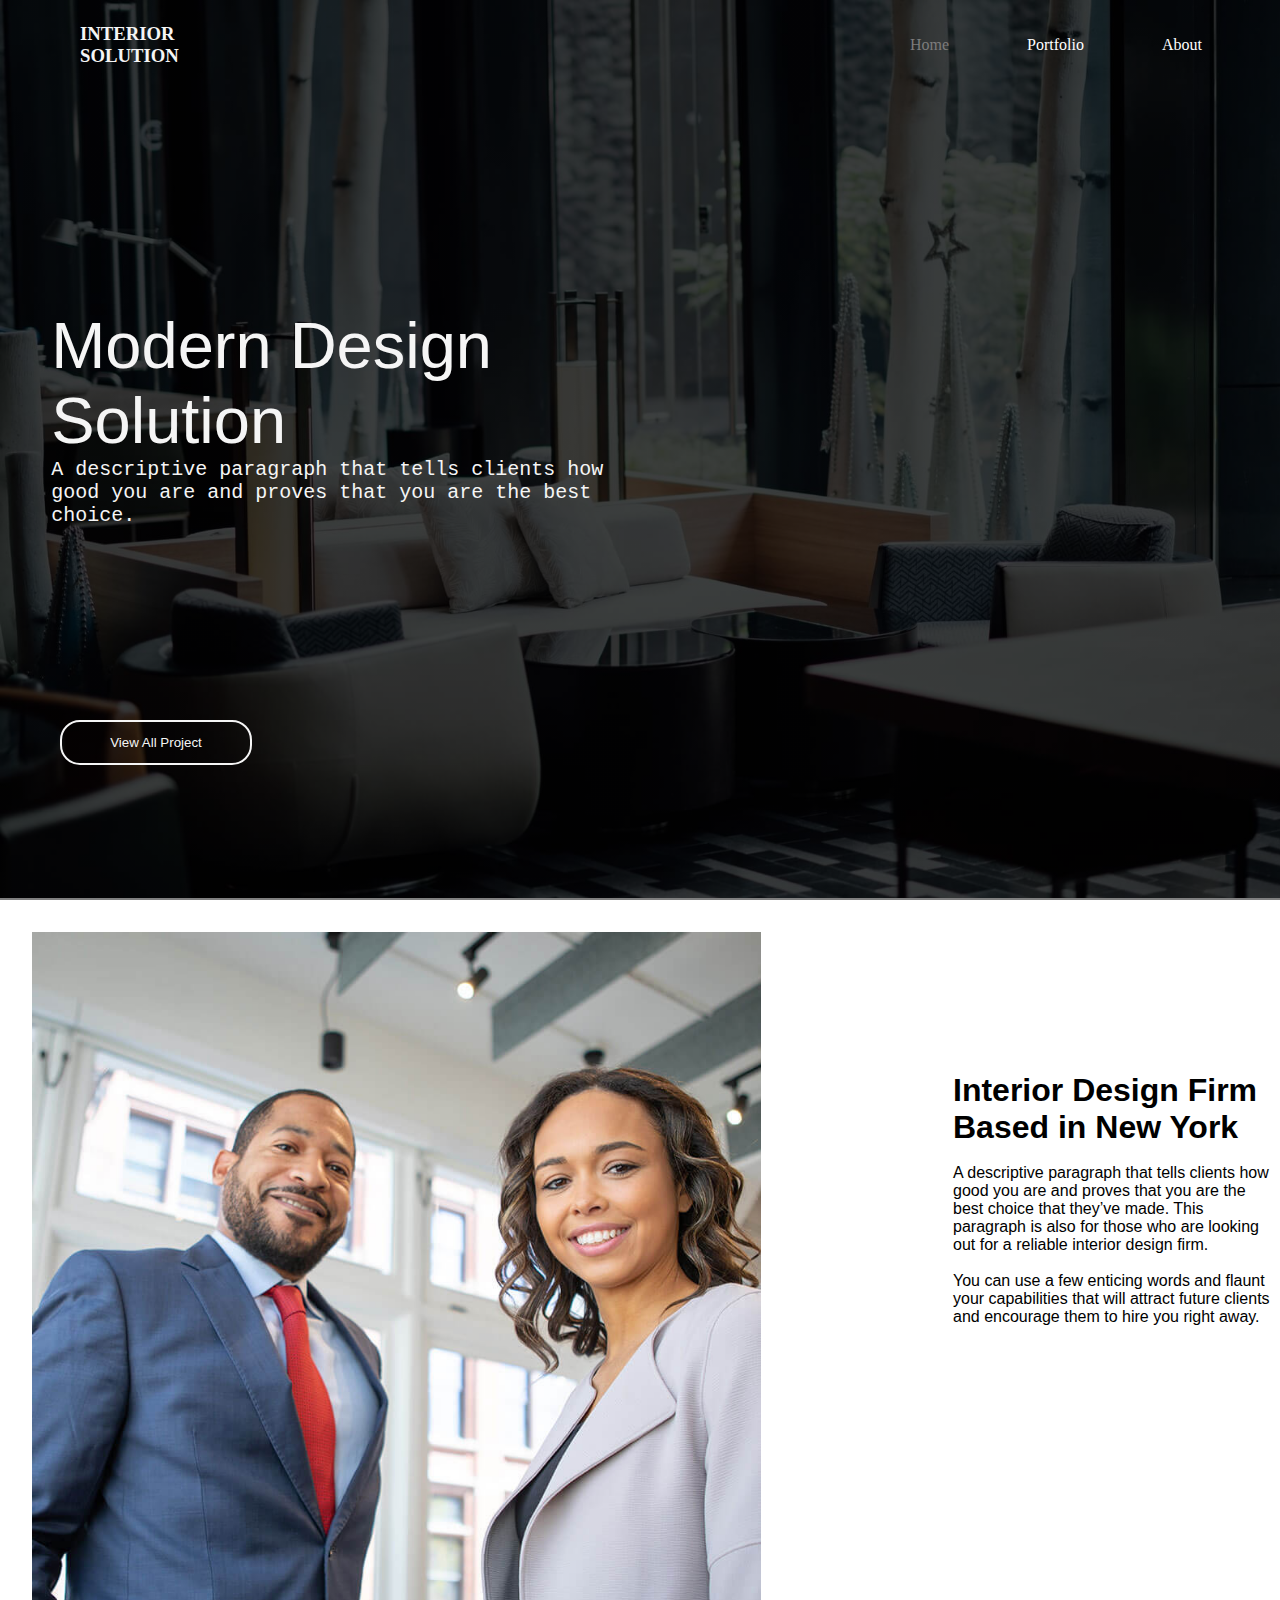
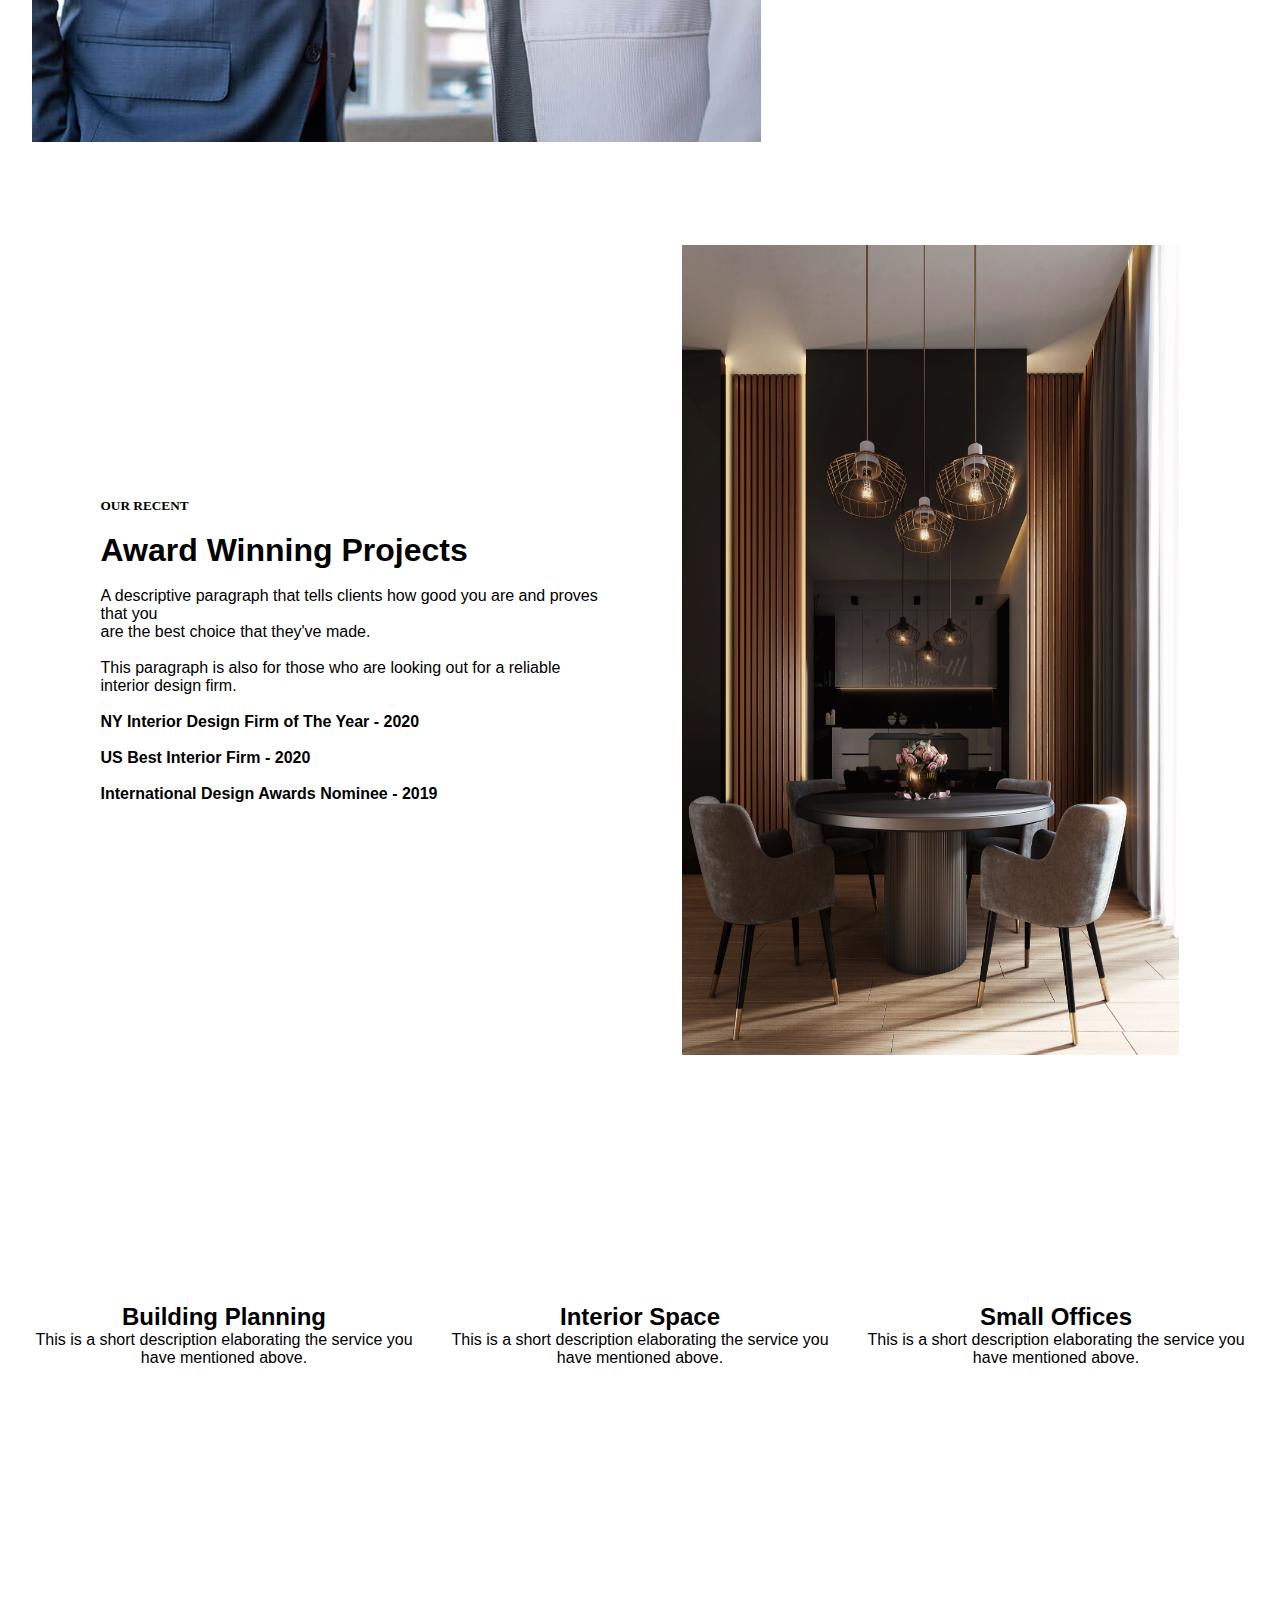
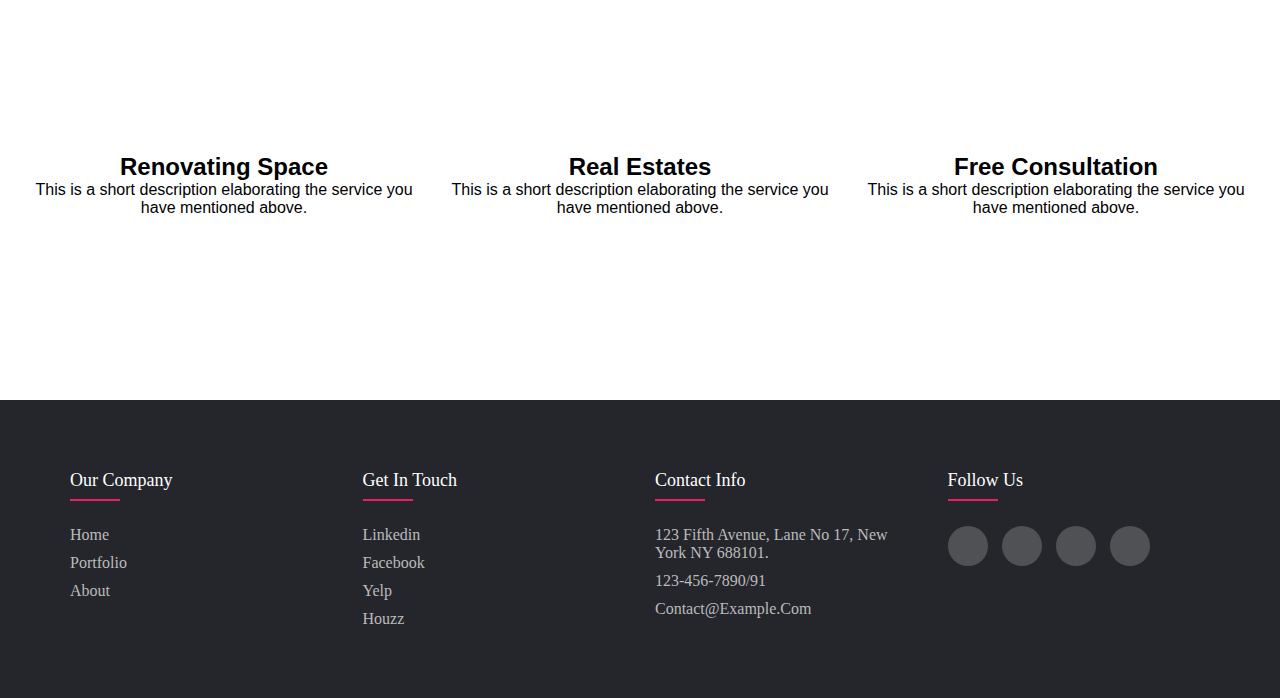
<file: index.html>
<!DOCTYPE html>
<html lang="en">

<head>
    <meta charset="UTF-8">
    <meta name="viewport" content="width=device-width, initial-scale=1.0">
    <link rel="stylesheet" href="Design.css">
    <link rel="preconnect" href="https://fonts.googleapis.com">
    <link rel="preconnect" href="https://rsms.me/">
    <link rel="stylesheet" href="https://cdnjs.cloudflare.com/ajax/libs/font-awesome/6.4.2/css/all.min.css" integrity="sha512-z3gLpd7yknf1YoNbCzqRKc4qyor8gaKU1qmn+CShxbuBusANI9QpRohGBreCFkKxLhei6S9CQXFEbbKuqLg0DA==" crossorigin="anonymous" referrerpolicy="no-referrer" />
    <link rel="stylesheet" href="https://rsms.me/inter/inter.css">
    <title>Home-Interior Design</title>
    
</head>

<body>
    <div class="cont1">
        <div class="navbar">
            <h3><a href="index.html"></a>INTERIOR SOLUTION</h3>
            <nav>
                <ul>
                    <li ><a href="index.html" id="Home">Home</a></li>
                    <li ><a href="portfolio.html"id="Prt">Portfolio</a></li>
                    <li ><a href="About.html"id="Abt">About</a></li>
                </ul>
            </nav>
        </div>
        <div class="cont">
            <div class="name">
                <p >Modern Design Solution</p>
                <span><p id="H">A descriptive paragraph that tells clients how good you are and proves that you are the best
                    choice.</p></span>
            </div>
        </div>
        <button id="btn"><a href="portfolio.html">View All Project</a></button>
    </div>

    <div class="cont2">
        <div class="img">
            <img src="/img/about-owners-1.jpg" alt="">
            <div class="o">
                <br>
                <h2 id="in">Interior Design Firm Based in New York</h2>
                <br>
                <p id="P1">A descriptive paragraph that tells clients how good you are and proves that you are the best
                    choice that they’ve made. This paragraph is also for those who are looking out for a reliable
                    interior design firm.</p>
                <br>
                <p id="P2">You can use a few enticing words and flaunt your capabilities that will attract future
                    clients and encourage them to hire you right away.</p>
            </div>
        </div>
    </div>
    <div class="cont3">
        <div class="img">
            <div class="sec1">
                <h5 id="or">OUR RECENT</h5>
                <br>
                <h2 id="AWP">Award Winning Projects</h2>
                <br>
                <p class="para1">A descriptive paragraph that tells clients how good you are and proves that you  <br>are the best choice that they've made.</p>
                <br>
                <p class="para2">This paragraph is also for those who are looking out for a reliable interior design firm.</p>
                <br>
                <h6 id="pi">NY Interior Design Firm of The Year - 2020</h6>
                <br>
                <h6 id="pii">US Best Interior Firm - 2020</h6>
                <br>
                <h6 id="piii">International Design Awards Nominee - 2019</h6>
            </div>
            <img src="/img/img5.jpg" alt="">
        </div>
    </div>
    <div class="cont4">
        <div class="cards">
            <div class="card1">
                <i class="fa-solid fa-calendar-check"></i>
                <h2>Building Planning</h2>
                <p>This is a short description elaborating the service you have mentioned above.</p>
            </div>

            <div class="card1">
                <i class="fa-solid fa-cube"></i>
                <h2>Interior Space</h2>
                <p>This is a short description elaborating the service you have mentioned above.</p>
            </div>

            <div class="card1">
                <i class="fa-solid fa-building"></i>
                <h2>Small Offices</h2>
                <p>This is a short description elaborating the service you have mentioned above.</p>
            </div>
        </div>
        <div class="cards">
            <div class="card1">
                <i class="fa-solid fa-ruler-combined"></i>
                <h2>Renovating Space</h2>
                <p>This is a short description elaborating the service you have mentioned above.</p>
            </div>

            <div class="card1">
                <i class="fa-solid fa-house"></i>
                <h2>Real Estates</h2>
                <p>This is a short description elaborating the service you have mentioned above.</p>
            </div>

            <div class="card1">
                <i class="fa-solid fa-briefcase"></i>
                <h2>Free Consultation</h2>
                <p>This is a short description elaborating the service you have mentioned above.</p>
            </div>
        </div>
    </div>
            <footer class="footer">
                <div class="container">
                 <div class="row">
                   <div class="footer-col">
                     <h4>Our Company</h4>
                     <ul>
                       <li><a href="index.html">Home</a></li>
                       <li><a href="portfolio.html">Portfolio</a></li>
                       <li><a href="About.html">About</a></li>
                     </ul>
                   </div>
                   <div class="footer-col">
                     <h4>Get in Touch</h4>
                     <ul>
                       <li><a href="#">Linkedin</a></li>
                       <li><a href="#">Facebook</a></li>
                       <li><a href="#">Yelp</a></li>
                       <li><a href="#">Houzz</a></li>
                     </ul>
                   </div>
                   <div class="footer-col">
                     <h4>Contact Info</h4>
                     <ul>
                       <li><a href="#">123 Fifth Avenue, Lane no 17, New York NY 688101.</a></li>
                       <li><a href="#">123-456-7890/91</a></li>
                       <li><a href="#">contact@example.com</a></li>
                     </ul>
                   </div>
                   <div class="footer-col">
                     <h4>Follow Us</h4>
                     <div class="social-links">
                       <a href="#"><i class="fab fa-facebook-f"></i></a>
                       <a href="#"><i class="fab fa-twitter"></i></a>
                       <a href="#"><i class="fab fa-instagram"></i></a>
                       <a href="#"><i class="fab fa-linkedin-in"></i></a>
                     </div>
                   </div>
                 </div>
                </div>
        </footer>

</body>

</html>
</file>
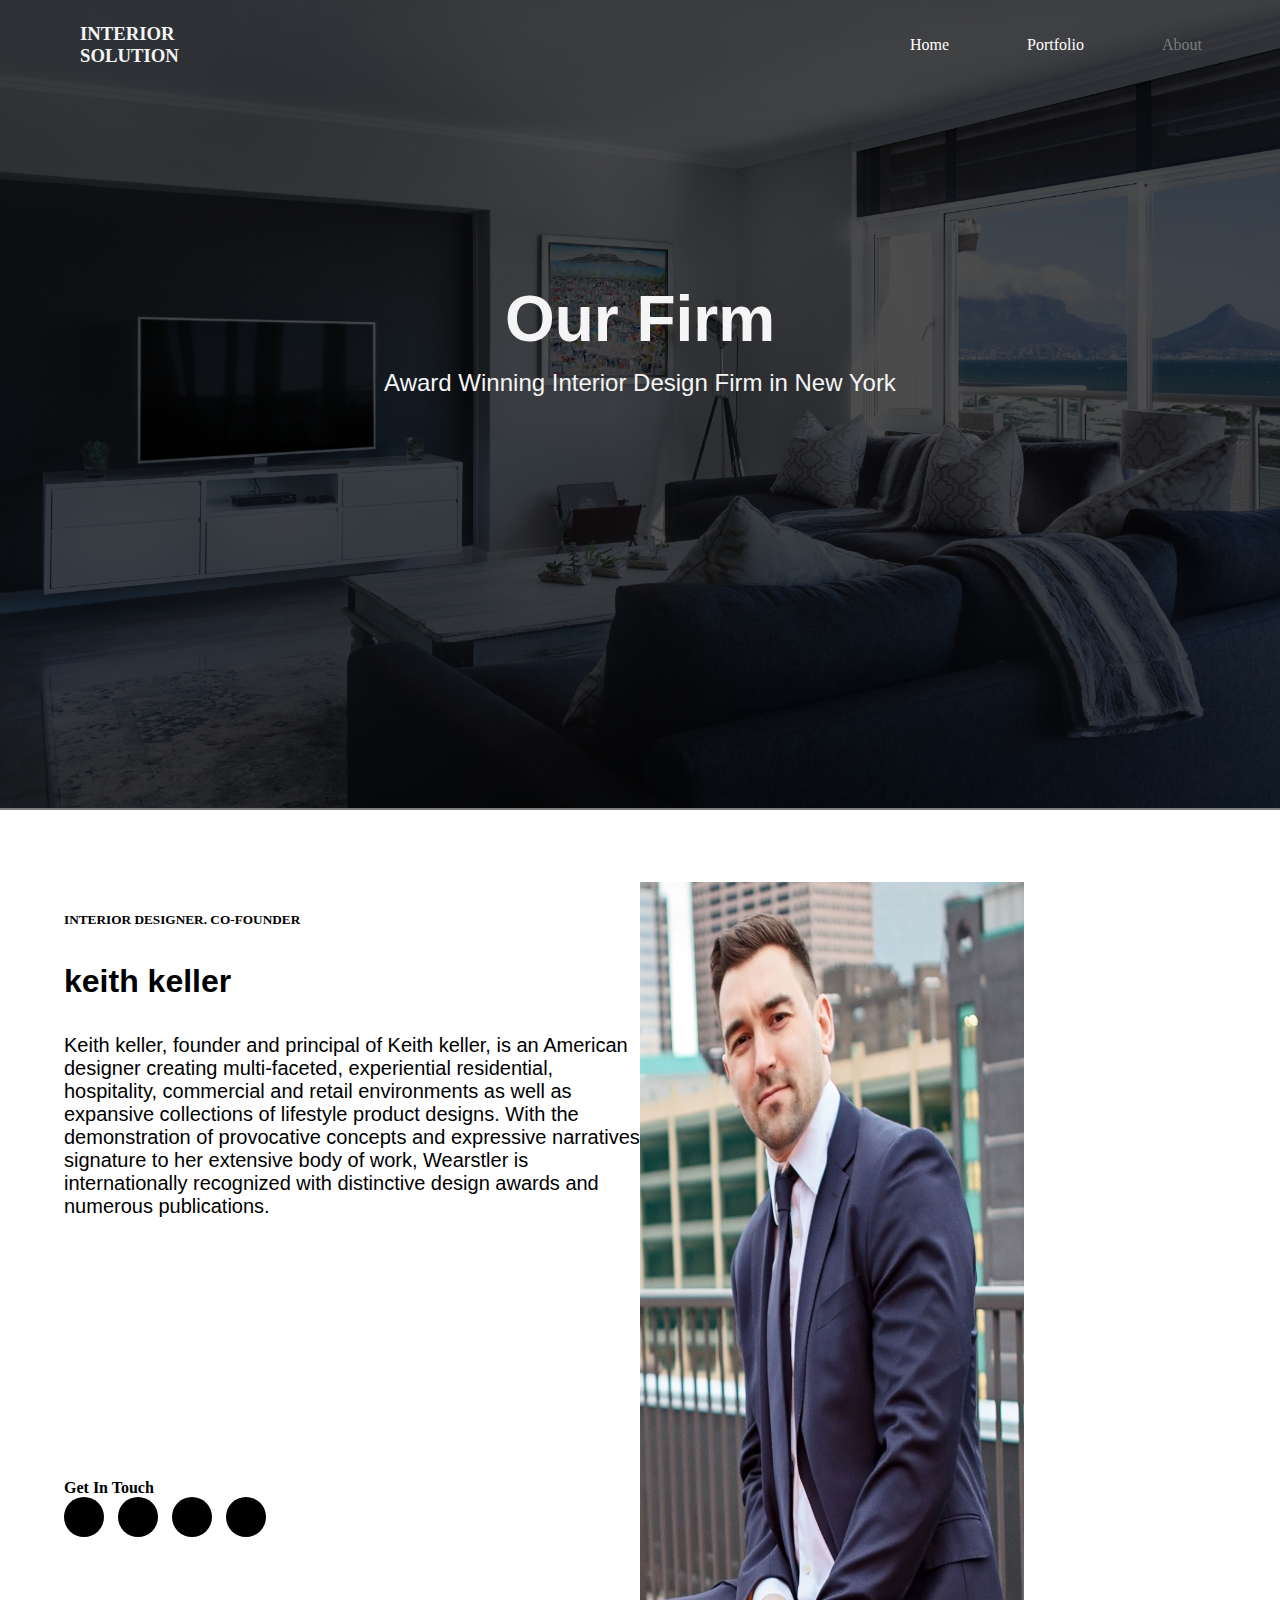
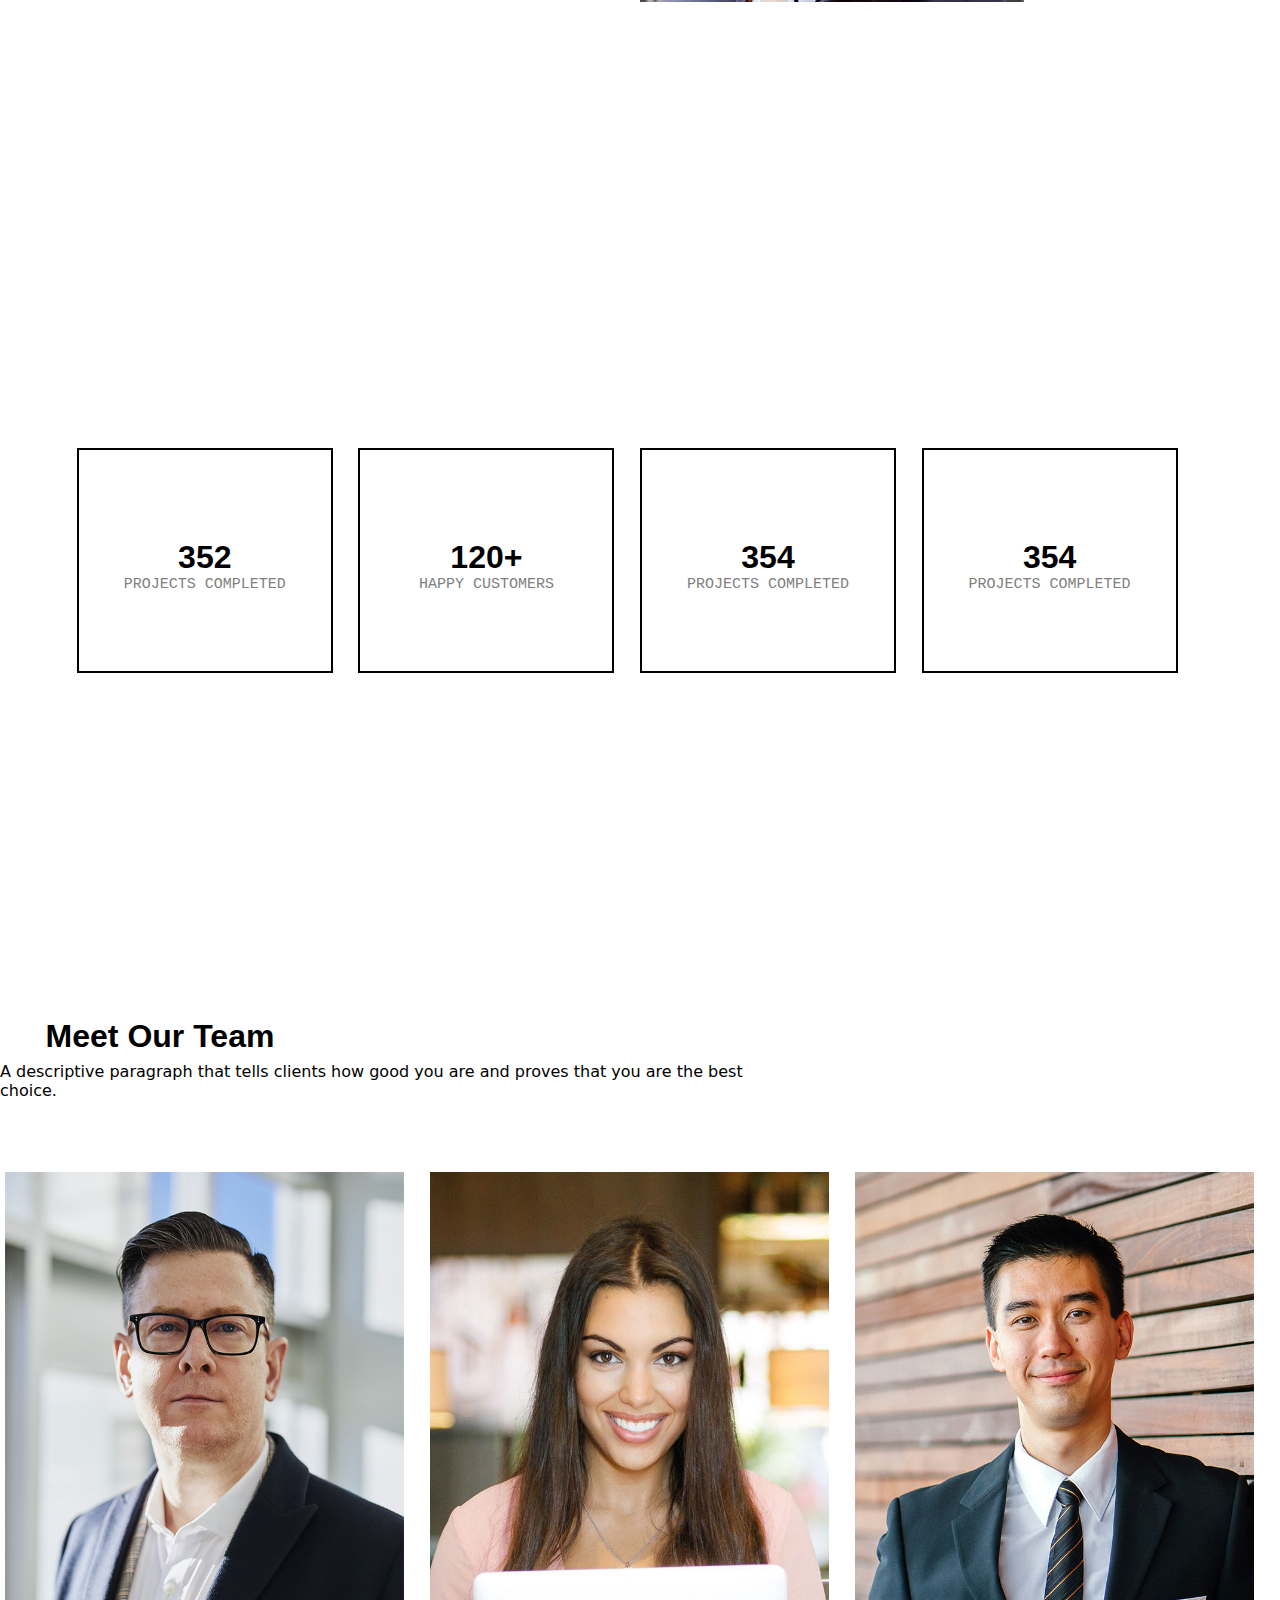
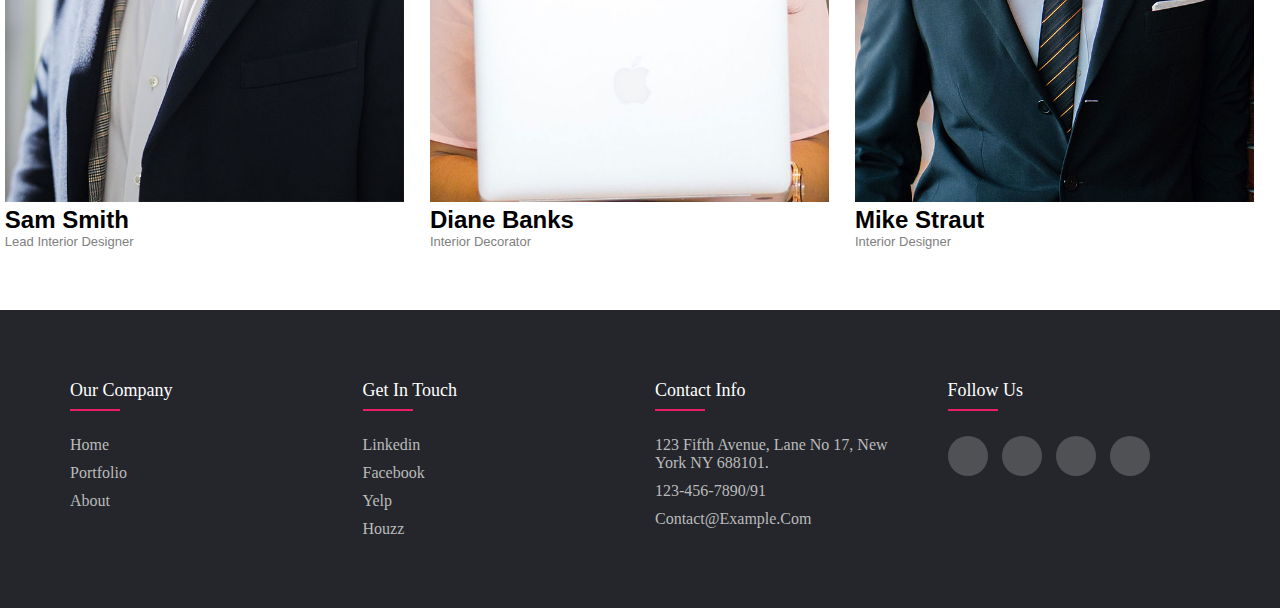
<file: About.html>
<!DOCTYPE html>
<html lang="en">

<head>
    <meta charset="UTF-8">
    <meta name="viewport" content="width=device-width, initial-scale=1.0">
    <link rel="stylesheet" href="/About.css">
    <link rel="stylesheet" href="https://cdnjs.cloudflare.com/ajax/libs/font-awesome/6.4.2/css/all.min.css"
        integrity="sha512-z3gLpd7yknf1YoNbCzqRKc4qyor8gaKU1qmn+CShxbuBusANI9QpRohGBreCFkKxLhei6S9CQXFEbbKuqLg0DA=="
        crossorigin="anonymous" referrerpolicy="no-referrer" />
    <title>About</title>
</head>

<body>
    <div class="cont1">
        <div class="navbar">
            <h3><a href="Home.html"></a>INTERIOR SOLUTION</h3>
            <nav>
                <ul>
                    <li><a href="Home.html" id="Home">Home</a></li>
                    <li><a href="Portfolio.html" id="Prt">Portfolio</a></li>
                    <li><a href="About.html" id="Abt">About</a></li>
                </ul>
            </nav>
        </div>
        <div class="name1">
            <h1 id="OF">Our Firm</h1>
            <p id="W">Award Winning Interior Design Firm in New York</p>
        </div>
    </div>
    <div class="cont2">
        <div class="kk">
            <h5 id="in">INTERIOR DESIGNER. CO-FOUNDER</h5>
            <h1 id="own">keith keller</h1>
            <div class="kwin">
                <p class="kw">Keith keller, founder and principal of Keith keller, is an American designer creating
                    multi-faceted, experiential residential, hospitality, commercial and retail environments as well as
                    expansive collections of lifestyle product designs. With the demonstration of provocative concepts
                    and expressive narratives signature to her extensive body of work, Wearstler is internationally
                    recognized with distinctive design awards and numerous publications.</p>
            </div>
            <div class="gt">
                <h4>Get In Touch</h4>
                <div class="social-links">
                    <a href="#"><i class="fab fa-facebook-f"></i></a>
                    <a href="#"><i class="fab fa-twitter"></i></a>
                    <a href="#"><i class="fab fa-instagram"></i></a>
                    <a href="#"><i class="fab fa-linkedin-in"></i></a>
                </div>
            </div>
        </div>
        <div class="img">
            <img src="/img/img15.jpeg" alt="" id="k">
        </div>

    </div>
    <div class="cont3">
        <div class="p1">
            <i aria-hidden="true" class="fas fa-border-all"></i>
            <p class="no">352</p>
            <p class="Des">PROJECTS COMPLETED</p>
        </div>
        <div class="p2">
            <i aria-hidden="true" class="fas fa-user"></i>
            <p class="no">120+</p>
            <p class="Des">HAPPY CUSTOMERS</p>
        </div>
        <div class="p3">
            <i aria-hidden="true" class="fas fa-briefcase"></i>
            <p class="no">354</p>
            <p class="Des">PROJECTS COMPLETED</p>
        </div>
        <div class="p4">
            <i aria-hidden="true" class="fas fa-trophy"></i>
            <p class="no">354</p>
            <p class="Des">PROJECTS COMPLETED</p>
        </div>
    </div>
    <div class="cont4">
        <div class="n">
            <h1 id="mot">Meet Our Team</h1>
            <p id="A">A descriptive paragraph that tells clients how good you are and proves that you are the best
                choice.</p>
        </div>
        <div class="img" id="IMG">
            <div class="I1">
                <img src="/img/image-07.jpg" alt="">
                <h2 id="H">Sam Smith</h2>
                <p id="w">Lead Interior Designer</p>
            </div>
            <div class="I2">
                <img src="/img/image-09.jpg" alt="">
                <h2 id="H">Diane Banks</h2>
                <p id="w">Interior Decorator</p>
            </div>
            <div class="I3">
                <img src="img/image-11.jpg" alt="">
                <h2 id="H">Mike Straut</h2>
                <p id="w">Interior Designer

                </p>
            </div>
        </div>
    </div>
    <footer class="footer">
        <div class="container">
            <div class="row">
                <div class="footer-col">
                    <h4>Our Company</h4>
                    <ul>
                        <li><a href="Home.html" >Home</a></li>
                        <li><a href="Portfolio.html" >Portfolio</a></li>
                        <li><a href="About.html" >About</a></li>
                    </ul>
                </div>
                <div class="footer-col">
                    <h4>Get in Touch</h4>
                    <ul>
                        <li><a href="#">Linkedin</a></li>
                        <li><a href="#">Facebook</a></li>
                        <li><a href="#">Yelp</a></li>
                        <li><a href="#">Houzz</a></li>
                    </ul>
                </div>
                <div class="footer-col">
                    <h4>Contact Info</h4>
                    <ul>
                        <li><a href="#">123 Fifth Avenue, Lane no 17, New York NY 688101.</a></li>
                        <li><a href="#">123-456-7890/91</a></li>
                        <li><a href="#">contact@example.com</a></li>
                    </ul>
                </div>
                <div class="footer-col">
                    <h4>Follow Us</h4>
                    <div class="social-links">
                        <a href="#"><i class="fab fa-facebook-f"></i></a>
                        <a href="#"><i class="fab fa-twitter"></i></a>
                        <a href="#"><i class="fab fa-instagram"></i></a>
                        <a href="#"><i class="fab fa-linkedin-in"></i></a>
                    </div>
                </div>
            </div>
        </div>
    </footer>
</body>

</html>
</file>
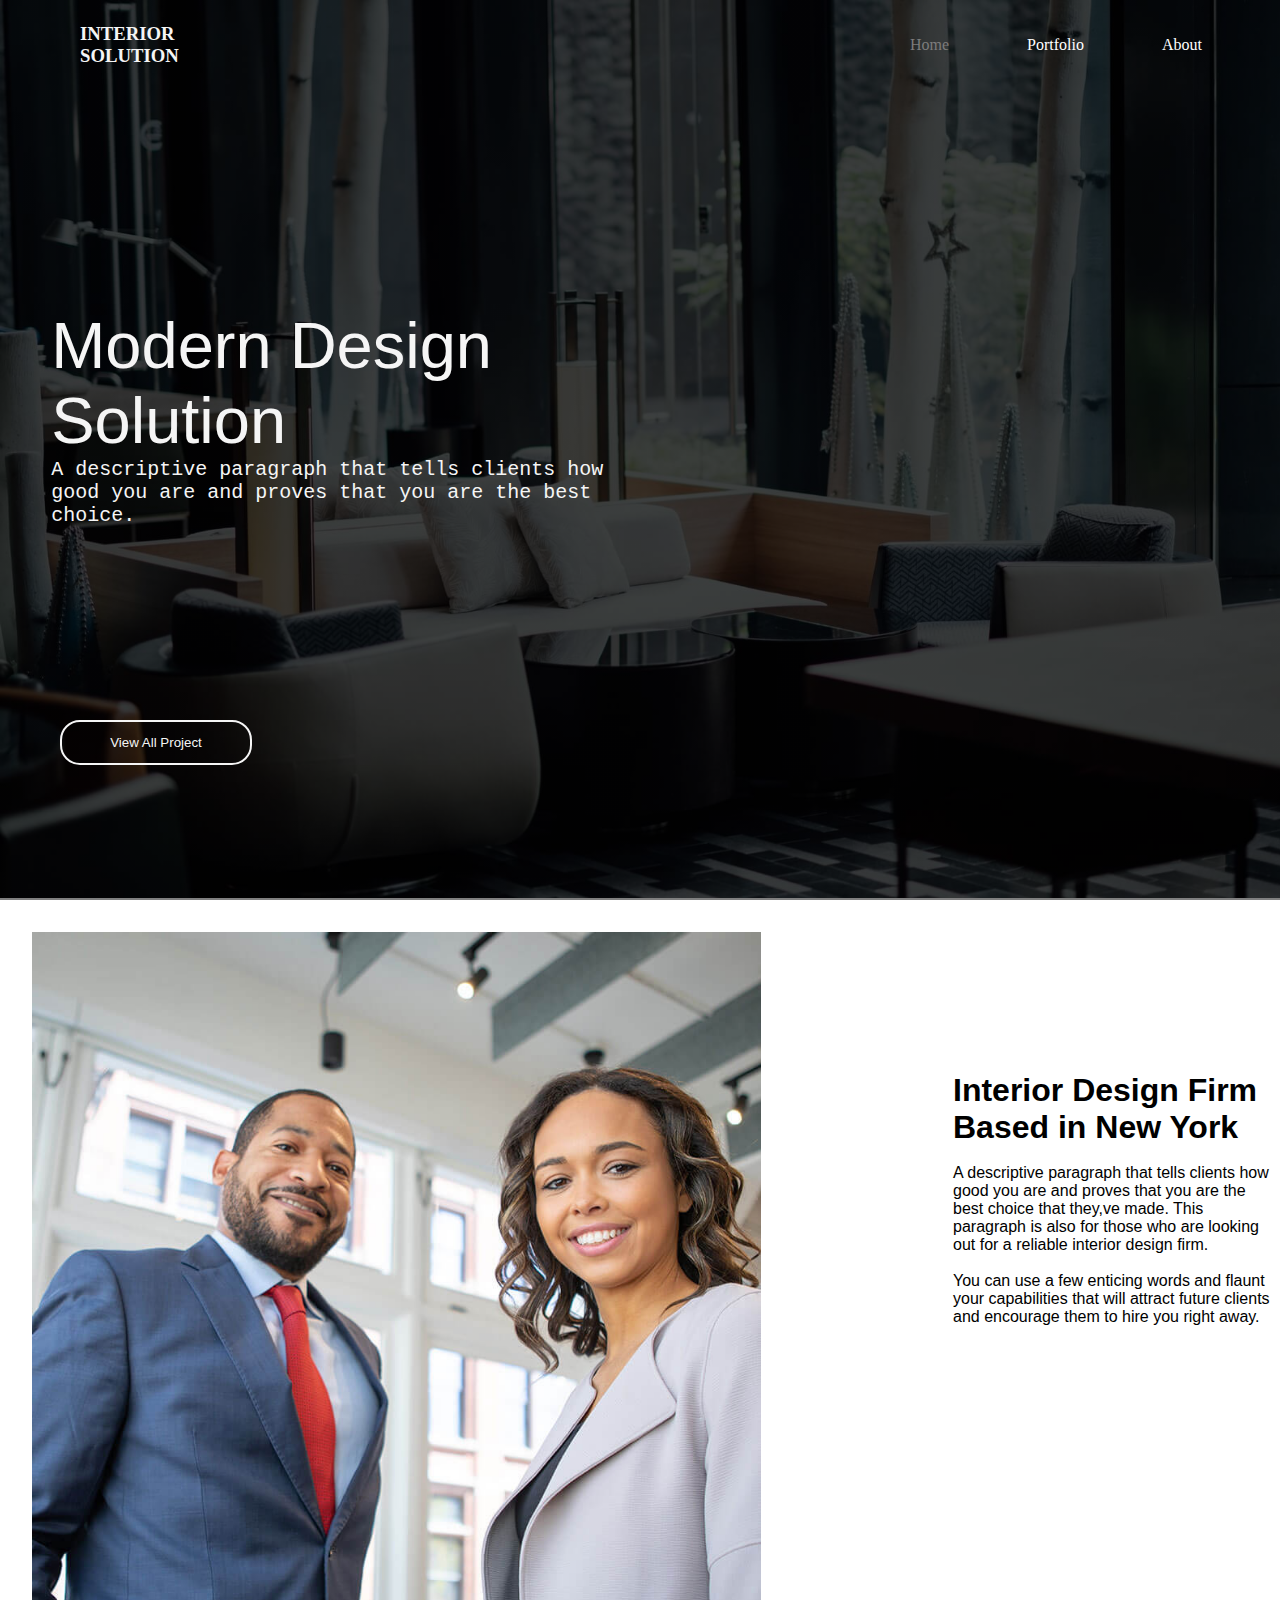
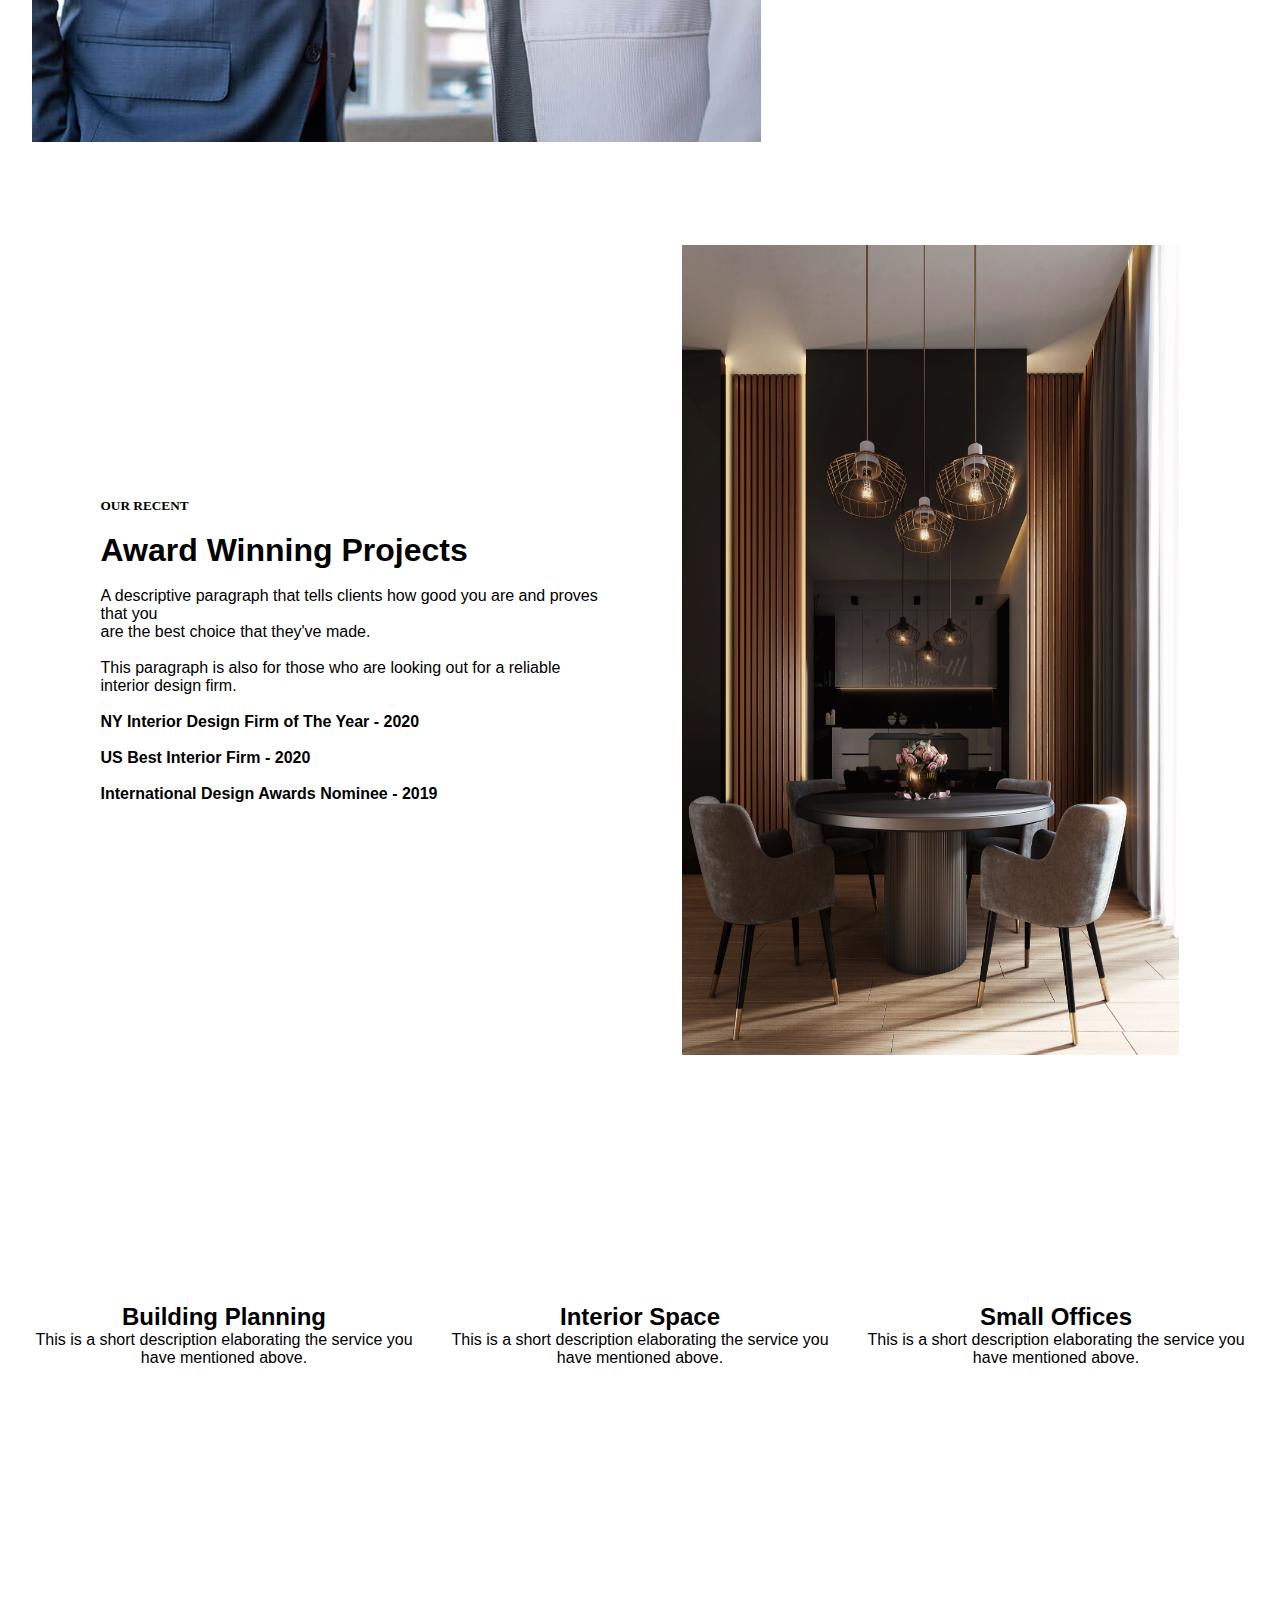
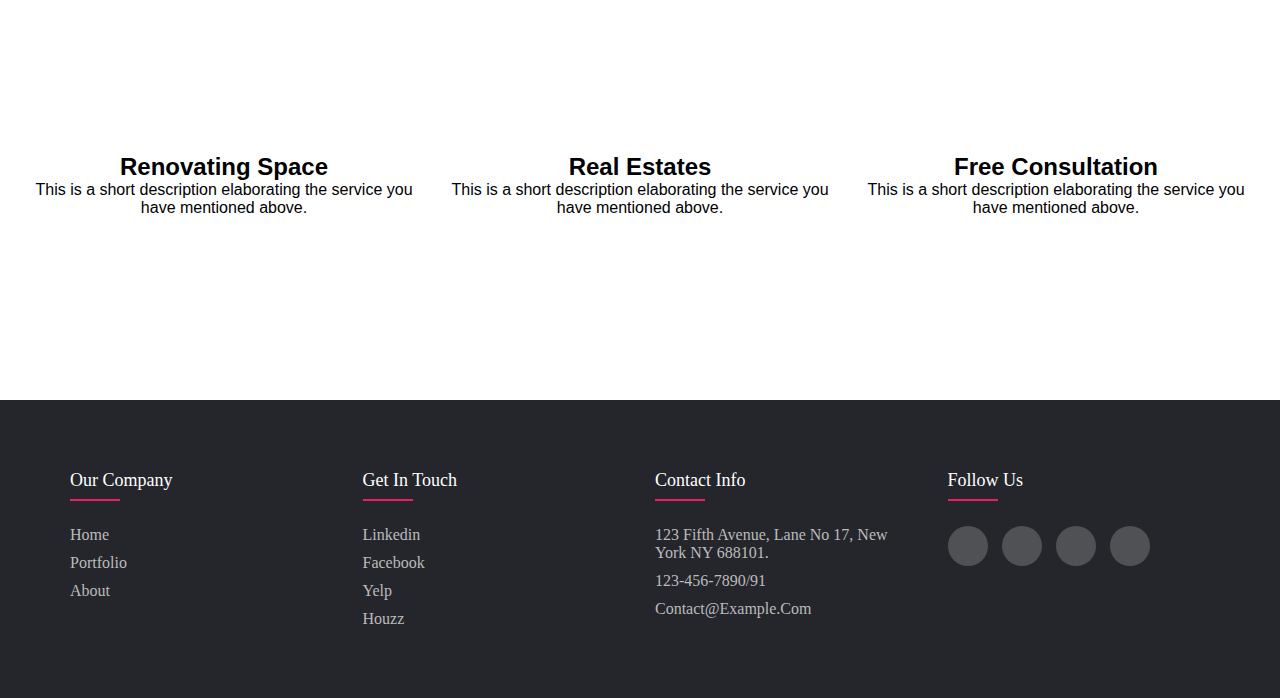
<file: Home.html>
<!DOCTYPE html>
<html lang="en">

<head>
    <meta charset="UTF-8">
    <meta name="viewport" content="width=device-width, initial-scale=1.0">
    <link rel="stylesheet" href="Home.css">
    <link rel="preconnect" href="https://fonts.googleapis.com">
    <link rel="preconnect" href="https://rsms.me/">
    <link rel="stylesheet" href="https://cdnjs.cloudflare.com/ajax/libs/font-awesome/6.4.2/css/all.min.css" integrity="sha512-z3gLpd7yknf1YoNbCzqRKc4qyor8gaKU1qmn+CShxbuBusANI9QpRohGBreCFkKxLhei6S9CQXFEbbKuqLg0DA==" crossorigin="anonymous" referrerpolicy="no-referrer" />
    <link rel="stylesheet" href="https://rsms.me/inter/inter.css">
    <title>Home-Interior Design</title>
    
</head>

<body>
    <div class="cont1">
        <div class="navbar">
            <h3><a href="Home.html"></a>INTERIOR SOLUTION</h3>
            <nav>
                <ul>
                    <li ><a href="Home.html" id="Home">Home</a></li>
                    <li ><a href="Portfolio.html"id="Prt">Portfolio</a></li>
                    <li ><a href="About.html"id="Abt">About</a></li>
                </ul>
            </nav>
        </div>
        <div class="cont">
            <div class="name">
                <p >Modern Design Solution</p>
                <span><p id="H">A descriptive paragraph that tells clients how good you are and proves that you are the best
                    choice.</p></span>
            </div>
        </div>
        <button id="btn"><a href="Portfolio.html">View All Project</a></button>
    </div>

    <div class="cont2">
        <div class="img">
            <img src="/img/about-owners-1.jpg" alt="">
            <div class="o">
                <br>
                <h2 id="in">Interior Design Firm Based in New York</h2>
                <br>
                <p id="P1">A descriptive paragraph that tells clients how good you are and proves that you are the best
                    choice that they,ve made. This paragraph is also for those who are looking out for a reliable
                    interior design firm.</p>
                <br>
                <p id="P2">You can use a few enticing words and flaunt your capabilities that will attract future
                    clients and encourage them to hire you right away.</p>
            </div>
        </div>
    </div>
    <div class="cont3">
        <div class="img">
            <div class="sec1">
                <h5 id="or">OUR RECENT</h5>
                <br>
                <h2 id="AWP">Award Winning Projects</h2>
                <br>
                <p class="para1">A descriptive paragraph that tells clients how good you are and proves that you  <br>are the best choice that they've made.</p>
                <br>
                <p class="para2">This paragraph is also for those who are looking out for a reliable interior design firm.</p>
                <br>
                <h6 id="pi">NY Interior Design Firm of The Year - 2020</h6>
                <br>
                <h6 id="pii">US Best Interior Firm - 2020</h6>
                <br>
                <h6 id="piii">International Design Awards Nominee - 2019</h6>
            </div>
            <img src="/img/img5.jpg" alt="">
        </div>
    </div>
    <div class="cont4">
        <div class="cards">
            <div class="card1">
                <i class="fa-solid fa-calendar-check"></i>
                <h2>Building Planning</h2>
                <p>This is a short description elaborating the service you have mentioned above.</p>
            </div>

            <div class="card1">
                <i class="fa-solid fa-cube"></i>
                <h2>Interior Space</h2>
                <p>This is a short description elaborating the service you have mentioned above.</p>
            </div>

            <div class="card1">
                <i class="fa-solid fa-building"></i>
                <h2>Small Offices</h2>
                <p>This is a short description elaborating the service you have mentioned above.</p>
            </div>
        </div>
        <div class="cards">
            <div class="card1">
                <i class="fa-solid fa-ruler-combined"></i>
                <h2>Renovating Space</h2>
                <p>This is a short description elaborating the service you have mentioned above.</p>
            </div>

            <div class="card1">
                <i class="fa-solid fa-house"></i>
                <h2>Real Estates</h2>
                <p>This is a short description elaborating the service you have mentioned above.</p>
            </div>

            <div class="card1">
                <i class="fa-solid fa-briefcase"></i>
                <h2>Free Consultation</h2>
                <p>This is a short description elaborating the service you have mentioned above.</p>
            </div>
        </div>
    </div>
            <footer class="footer">
                <div class="container">
                 <div class="row">
                   <div class="footer-col">
                     <h4>Our Company</h4>
                     <ul>
                       <li><a href="Home.html">Home</a></li>
                       <li><a href="Portfolio.html">Portfolio</a></li>
                       <li><a href="About.html">About</a></li>
                     </ul>
                   </div>
                   <div class="footer-col">
                     <h4>Get in Touch</h4>
                     <ul>
                       <li><a href="#">Linkedin</a></li>
                       <li><a href="#">Facebook</a></li>
                       <li><a href="#">Yelp</a></li>
                       <li><a href="#">Houzz</a></li>
                     </ul>
                   </div>
                   <div class="footer-col">
                     <h4>Contact Info</h4>
                     <ul>
                       <li><a href="#">123 Fifth Avenue, Lane no 17, New York NY 688101.</a></li>
                       <li><a href="#">123-456-7890/91</a></li>
                       <li><a href="#">contact@example.com</a></li>
                     </ul>
                   </div>
                   <div class="footer-col">
                     <h4>Follow Us</h4>
                     <div class="social-links">
                       <a href="#"><i class="fab fa-facebook-f"></i></a>
                       <a href="#"><i class="fab fa-twitter"></i></a>
                       <a href="#"><i class="fab fa-instagram"></i></a>
                       <a href="#"><i class="fab fa-linkedin-in"></i></a>
                     </div>
                   </div>
                 </div>
                </div>
        </footer>

</body>

</html>
</file>
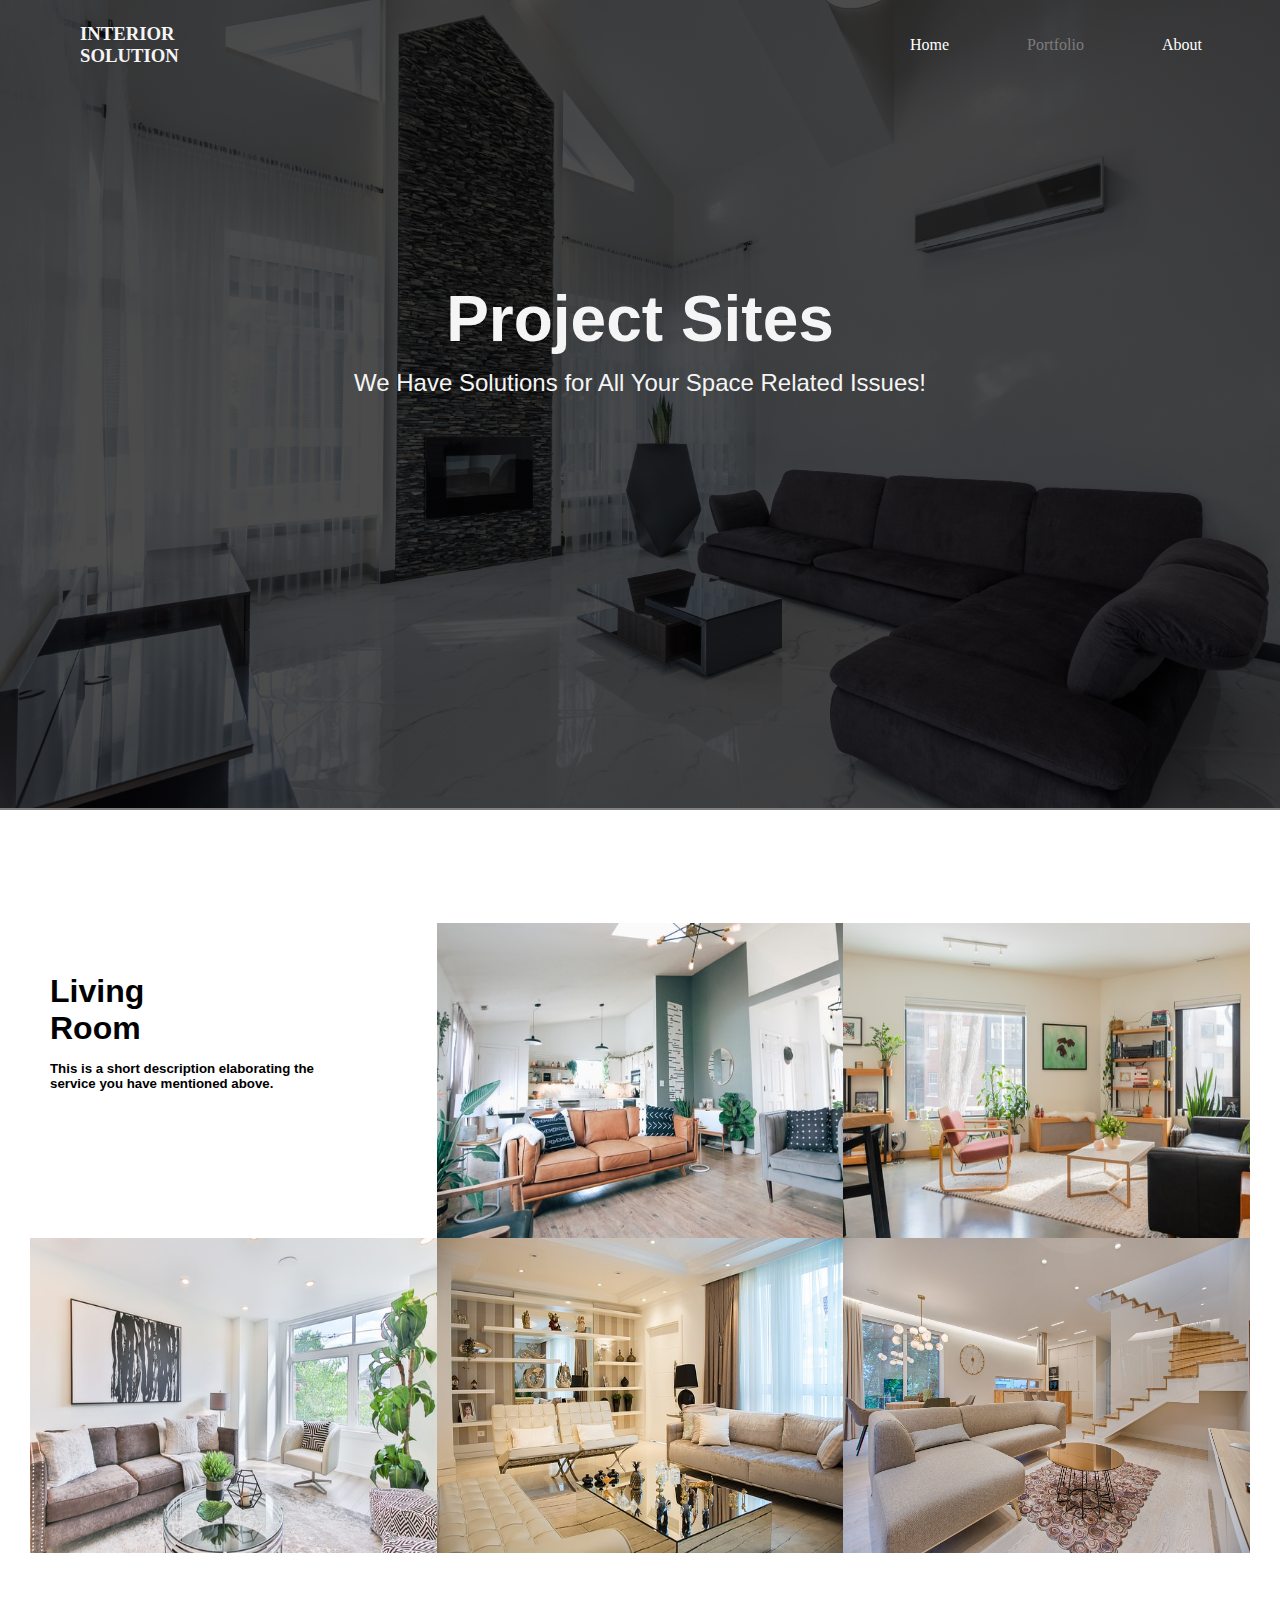
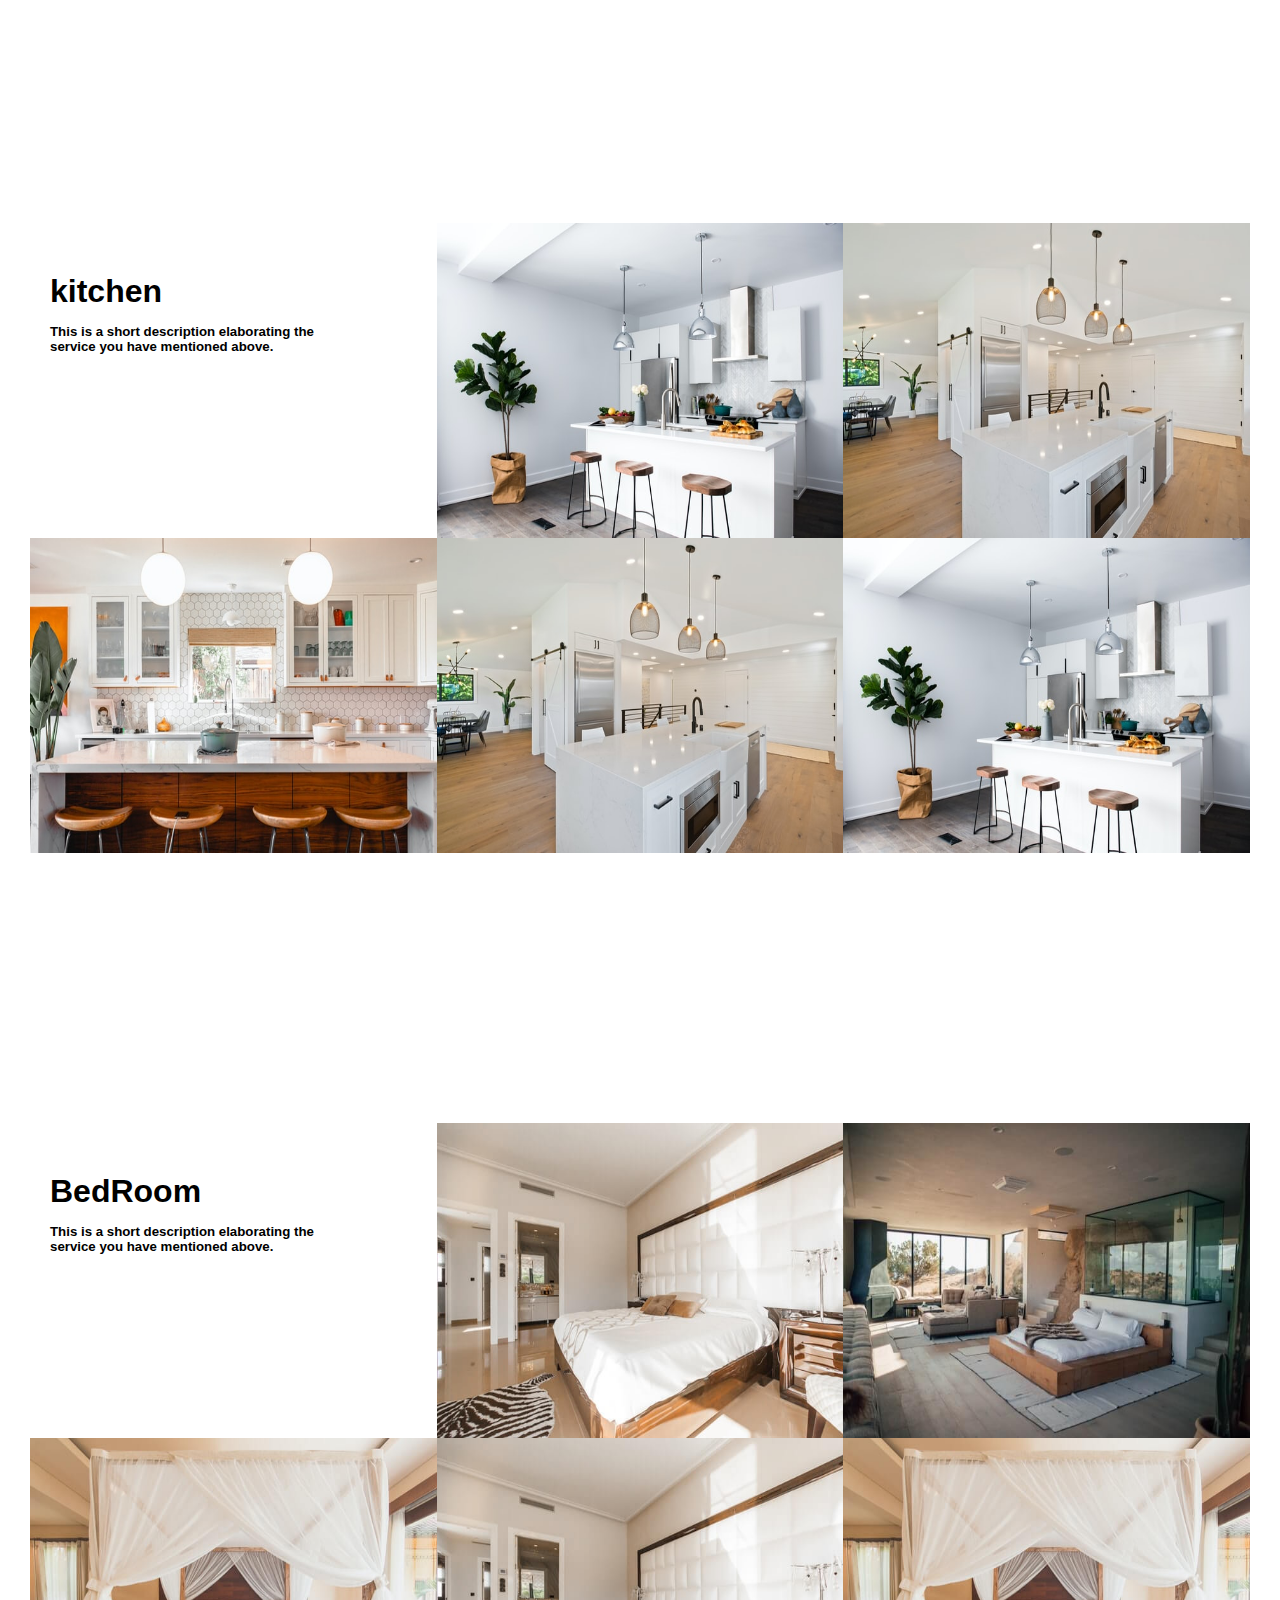
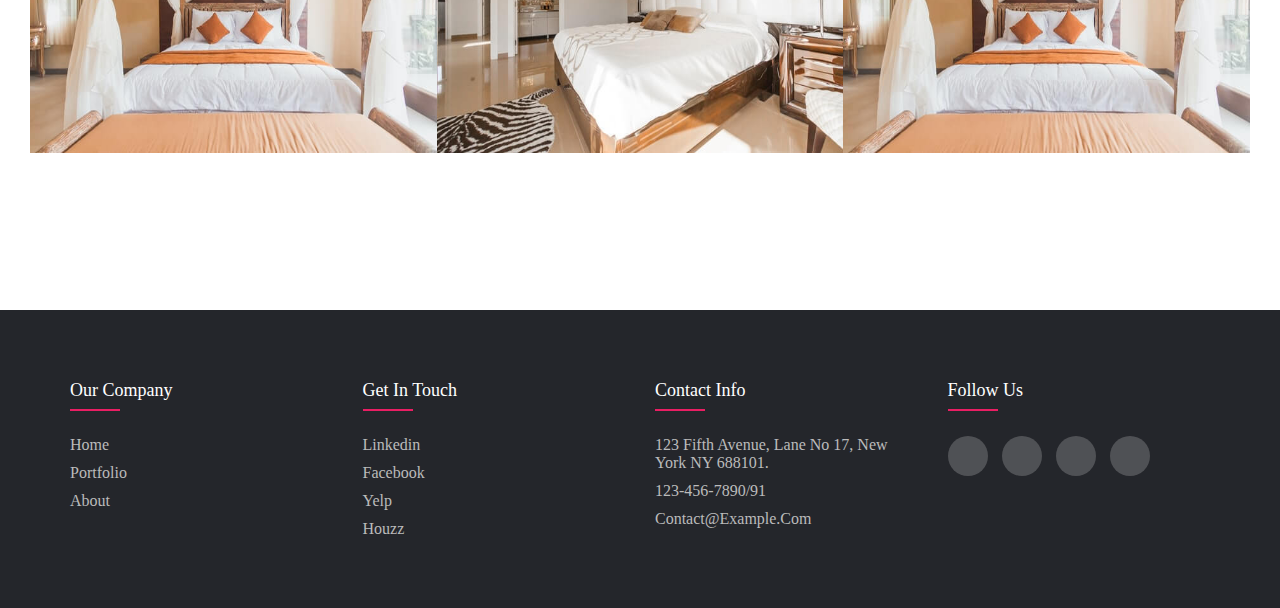
<file: portfolio.html>
<!DOCTYPE html>
<html lang="en">

<head>
    <meta charset="UTF-8">
    <meta name="viewport" content="width=device-width, initial-scale=1.0">
    <link rel="stylesheet" href="/Portfolio.css">
    <link rel="stylesheet" href="https://cdnjs.cloudflare.com/ajax/libs/font-awesome/6.4.2/css/all.min.css" integrity="sha512-z3gLpd7yknf1YoNbCzqRKc4qyor8gaKU1qmn+CShxbuBusANI9QpRohGBreCFkKxLhei6S9CQXFEbbKuqLg0DA==" crossorigin="anonymous" referrerpolicy="no-referrer" />
    <title>Portfolio</title>
</head>

<body>
    <div class="cont1">
        <div class="navbar">
            <h3><a href="Home.html"></a>INTERIOR SOLUTION</h3>
            <nav>
                <ul>
                    <li><a href="Home.html"id="Home">Home</a></li>
                    <li><a href="Portfolio.html"id="Prt">Portfolio</a></li>
                    <li><a href="About.html"id="Abt">About</a></li>
                </ul>
            </nav>
        </div>
        <div class="name1">
            <h1 id="PS">Project Sites</h1>
            <p id="W">We Have Solutions for All Your Space Related Issues!</p>
        </div>
    </div>
    <div class="cont2">
        <div class="one">
            <div class="first">
                <div class="card1">
                    <div class="p">
                        <h3 id="H">Living Room</h3>
                        <h5 id="w">This is a short description elaborating the service you have mentioned above.</h5>
                    </div>
                </div>
                <div class="card1">
                    <img src="/img/project-1-1.jpg" alt="" id="i">
                </div>
                <div class="card1">
                    <img src="/img/project-2-1.jpg" alt="" id="i">
               </div>
            </div>
            <div class="second">
                <div class="card1">
                    <img src="/img/project-5-1.jpg" alt="" id="i">
               </div>
                <div class="card1">
                <img src="/img/home-1622401_640.jpg" alt="" id="i">
           </div>
           <div class="card1">
            <img src="/img/img10.jpg" alt="" id="i">
       </div> 
            </div>
        </div>
    </div>
    <div class="cont3">
        <div class="one">
            <div class="first">
                <div class="card1">
                    <div class="p">
                        <h3 id="H">kitchen</h3>
                        <h5 id="w">This is a short description elaborating the service you have mentioned above.</h5>
                    </div>
                </div>
                <div class="card1">
                    <img src="/img/kitchen-1-1.jpg" alt="" id="i">
                </div>
                <div class="card1">
                    <img src="/img/kitchen-2-1.jpg" alt="" id="i">
               </div>
            </div>
            <div class="second">
                <div class="card1">
                    <img src="/img/kitchen-5-1.jpg" alt="" id="i">
               </div>
                <div class="card1">
                <img src="/img/kitchen-2-1.jpg" id="i">
           </div>
           <div class="card1">
            <img src="/img/kitchen-1-1.jpg" alt="" id="i">
       </div> 
            </div>
        </div>
    </div>
    <div class="cont4">
        <div class="one">
            <div class="first">
                <div class="card1">
                    <div class="p">
                        <h3 id="H">BedRoom</h3>
                        <h5 id="w">This is a short description elaborating the service you have mentioned above.</h5>
                    </div>
                </div>
                <div class="card1">
                    <img src="/img/bedroom-1-1.jpg" alt="" id="i">
                </div>
                <div class="card1">
                    <img src="/img/bedroom-2-1.jpg" alt="" id="i">
               </div>
            </div>
            <div class="second">
                <div class="card1">
                    <img src="/img/bedroom-3-1.jpg" alt="" id="i">
               </div>
                <div class="card1">
                <img src="/img/bedroom-1-1.jpg" alt="" id="i">
           </div>
           <div class="card1">
            <img src="/img/bedroom-3-1.jpg" alt="" id="i">
       </div> 
            </div>
        </div>
    </div>
   
     <footer class="footer">
        <div class="container">
         <div class="row">
           <div class="footer-col">
             <h4>Our Company</h4>
             <ul>
                <li><a href="Home.html" >Home</a></li>
                <li><a href="Portfolio.html" >Portfolio</a></li>
                <li><a href="About.html" >About</a></li>
             </ul>
           </div>
           <div class="footer-col">
             <h4>Get in Touch</h4>
             <ul>
               <li><a href="#">Linkedin</a></li>
               <li><a href="#">Facebook</a></li>
               <li><a href="#">Yelp</a></li>
               <li><a href="#">Houzz</a></li>
              </ul>
           </div>
           <div class="footer-col">
             <h4>Contact Info</h4>
             <ul>
               <li><a href="#">123 Fifth Avenue, Lane no 17, New York NY 688101.</a></li>
               <li><a href="#">123-456-7890/91</a></li>
               <li><a href="#">contact@example.com</a></li>
             </ul>
           </div>
           <div class="footer-col">
             <h4>Follow Us</h4>
             <div class="social-links">
               <a href="#"><i class="fab fa-facebook-f"></i></a>
               <a href="#"><i class="fab fa-twitter"></i></a>
               <a href="#"><i class="fab fa-instagram"></i></a>
               <a href="#"><i class="fab fa-linkedin-in"></i></a>
             </div>
           </div>
         </div>
        </div>
</footer>  


</body>

</html>
</file>
<file: Design.css>
* {
    margin: 0;
    padding: 0;
    box-sizing: border-box;
    text-decoration: none;
    list-style: none;
}

:root {
    --inter: 'Inter', sans-serif;
}

.cont1 {
    height: 100vh;
    width: 100%;
    color: whitesmoke;
    background-image: linear-gradient(rgba(0, 0, 0, 0.7), rgba(0, 0, 0, 0.7)), url(/img/project-bg-img-1.jpg);
    background-repeat: no-repeat;
    background-size: cover;
    border-bottom: 2px solid gray;
}

.cont1 .navbar {
    width: 100%;
    height: 10vh;
    display: flex;
    justify-content: space-between;
    align-items: center;
    color: whitesmoke;
}

.cont1 .navbar h3 {
    cursor: pointer;
}

.cont1 .navbar nav {
    width: 35%;
}

.cont1 .navbar nav ul {
    color: whitesmoke;
    display: flex;
    justify-content: space-evenly
}

#Home {
    color: #7D7C7C;
}

#Prt {
    color: white;
}

#Abt {
    color: white;
}

.cont1 .navbar h3 {
    width: 8%;
    margin: 0px 80px;
}

.cont1 .cont {
    width: 100%;
    height: 70vh;
    display: flex;
    align-items: center;
}

.cont1 button a {
    color: whitesmoke;
}


.cont1 button {
    height: 5vh;
    width: 15%;
    color: whitesmoke;
    margin: 0px 60px;
    cursor: pointer;
    border: 2px solid;
    background: transparent;
    border-radius: 20px;
}

.cont1 button:hover {
    background: white;
    color: black;
}

.cont1 .name {
    height: 40vh;
    width: 45%;
    margin-top: 13%;
    margin-left: 4%;
}

.cont1 .name p {

    width: 100%;
    font-family: var(--inter);
    font-size: 65px;
}

#H {
    height: 10%;
    width: 100%;
    font-family: 'Courier New', Courier, monospace;
    font-size: 20px;
}

.cont2 {
    height: 100vh;
    width: 100%;
}

.cont2 .img {
    display: flex;
    flex-direction: row;
}

.cont2 .img img {
    height: 90vh;
    margin-left: 2em;
    margin-top: 2em;
}

.cont2 .img .o {
    width: 30%;
    margin-top: 12%;
    margin-left: 15%;
    color: black;
}

#in {
    font-family: var(--inter);
    font-size: xx-large;
}

.o p {
    font-family: 'Lucida Sans', 'Lucida Sans Regular', 'Lucida Grande', 'Lucida Sans Unicode', Geneva, Verdana, sans-serif;
}

.cont3 {
    width: 100%;
    height: 100vh;
    display: flex;
    justify-content: space-around;
}

.cont3 .img {
    display: flex;
    align-items: center;
    flex-direction: row;
    justify-content: space-evenly;
}

.cont3 .img img {
    height: 90vh;
    width: 40%;
}

.cont3 .img .sec1 {
    width: 40%;
    color: black;
}

#AWP {
    font-family: var(--inter);
    font-size: xx-large;
}

.sec1 p {
    font-family: 'Lucida Sans', 'Lucida Sans Regular', 'Lucida Grande', 'Lucida Sans Unicode', Geneva, Verdana, sans-serif;
}

.sec1 h6 {
    font-size: medium;
    font-family: var(--inter);
}

.cont4 {
    width: 100%;
    height: 100vh;
}

.cont4 .cards {
    height: 50vh;
    width: 100%;
    display: flex;
    justify-content: center;
    align-items: center;
    justify-content: space-evenly;
}

.cont4 .cards .card1 {
    height: 35vh;
    width: 30%;
    display: flex;
    flex-direction: column;
    text-align: center;
    font-family: var(--inter);
    background-color: white;
}

.cont4 .cards .card1 i {
    width: 100%;
    height: 15vh;
    font-size: 45px;
    display: flex;
    justify-content: center;
    align-items: center;
}

.container {
    max-width: 1170px;
    margin: auto;
}

.row {
    display: flex;
    flex-wrap: wrap;
}

ul {
    list-style: none;
}

.footer {
    background-color: #24262b;
    padding: 70px 0;
}

.footer-col {
    width: 25%;
    padding: 0 15px;
}

.footer-col h4 {
    font-size: 18px;
    color: #ffffff;
    text-transform: capitalize;
    margin-bottom: 35px;
    font-weight: 500;
    position: relative;
}

.footer-col h4::before {
    content: '';
    position: absolute;
    left: 0;
    bottom: -10px;
    background-color: #e91e63;
    height: 2px;
    box-sizing: border-box;
    width: 50px;
}

.footer-col ul li:not(:last-child) {
    margin-bottom: 10px;
}

.footer-col ul li a {
    font-size: 16px;
    text-transform: capitalize;
    color: #ffffff;
    text-decoration: none;
    font-weight: 300;
    color: #bbbbbb;
    display: block;
    transition: all 0.3s ease;
}

.footer-col ul li a:hover {
    color: #ffffff;
    padding-left: 8px;
}

.footer-col .social-links a {
    display: inline-block;
    height: 40px;
    width: 40px;
    background-color: rgba(255, 255, 255, 0.2);
    margin: 0 10px 10px 0;
    text-align: center;
    line-height: 40px;
    border-radius: 50%;
    color: #ffffff;
    transition: all 0.5s ease;
}

.footer-col .social-links a:hover {
    color: #24262b;
    background-color: #ffffff;
}

@media(max-width:1050px) {
    .cont1 .name p {
        width: 100%;
        font-family: var(--inter);
        font-size: 60px;
    }

    #H {
        height: 10%;
        width: 155%;
        font-family: 'Courier New', Courier, monospace;
        font-size: 20px;
    }

    .cont1 .navbar {
        width: 98%;
        height: 10vh;
        display: flex;
        justify-content: space-between;
        align-items: center;
        color: whitesmoke;
    }

    .cont2 .img img {
        height: 80vh;
        width: 42%;
    }

    .cont2 .img .o {
        width: 30%;
        color: black;
    }

    .cont3 {
        width: 100%;
        height: 100vh;
        display: flex;
        padding: 0px 30px;
    }

    .cont3 .img img {
        width: 35%;
        height: 80vh;
    }

    .cont3 .img {
        display: flex;
        align-items: center;
        flex-direction: row;
        justify-content: space-around;
    }

    .cont3 .img .sec1 {
        color: black;
    }
}

@media(max-width:1000px) {

    .cont2 .img img {
        height: 85vh !important;
        margin-left: 2em;
        margin-top: 2em;
    }

    #H {
        height: 10%;
        width: 155%;
        font-family: 'Courier New', Courier, monospace;
        font-size: 20px;
    }

    .cont3 {
        width: 100%;
        height: 100vh;
        display: flex;
        padding: 0px 30px;
    }

    .cont3 .img img {
        width: 35%;
        height: 80vh;
    }

    .cont3 .img {
        display: flex;
        align-items: center;
        flex-direction: row;
        justify-content: space-around;
    }

    .cont3 .img .sec1 {
        width: 40%;
        color: black;
    }

    .cont4 {
        width: 100%;
        height: 100vh;
        padding: 0px 20px;
    }
}

@media(max-width:950px) {
    .cont1 .name p {
        width: 100%;
        font-family: var(--inter);
        font-size: 55px;
    }

    #H {
        height: 10%;
        width: 155%;
        font-family: 'Courier New', Courier, monospace;
        font-size: 20px;
    }

    .cont3 {
        width: 100%;
        height: 100vh;
        display: flex;
        padding: 0px 30px;
    }

    .cont3 .img img {
        width: 35%;
        height: 80vh;
    }

    .cont3 .img {
        display: flex;
        align-items: center;
        flex-direction: row;
        justify-content: space-around;
    }

    .cont3 .img .sec1 {
        width: 40%;
        color: black;
    }

    .footer-col {
        width: 25%;
        padding: 0px 8px;
    }
}

@media(max-width:900px) {
    .cont2 .img .o {
        width: 32%;
        margin-top: 10%;
        margin-left: 12%;
        color: black;
    }

    .cont2 .img img {
        height: 90vh;
        width: 45%;
        margin-left: 2em;
        margin-top: 2em;
    }

    #H {
        height: 10%;
        width: 155%;
        font-family: 'Courier New', Courier, monospace;
        font-size: 20px;
    }

    .cont3 {
        width: 100%;
        height: 100vh;
        display: flex;
        padding: 0px 30px;
    }

    .cont3 .img img {
        width: 35%;
        height: 80vh;
    }

    .cont3 .img {
        display: flex;
        align-items: center;
        flex-direction: row;
        justify-content: space-around;
    }

    .cont3 .img .sec1 {
        width: 40%;
        color: black;
    }

    .footer-col {
        width: 25%;
        padding: 0px 45px;
    }
}

@media(max-width:850px) {
    .cont1 .name p {
        width: 100%;
        font-family: var(--inter);
        font-size: 50px;
    }

    .cont2 .img img {
        height: 85vh !important;
        width: 45%;
        margin-left: 2em;
        margin-top: 4em;
    }

    #H {
        height: 10%;
        width: 155%;
        font-family: 'Courier New', Courier, monospace;
        font-size: 20px;
    }

    #in {
        font-family: var(--inter);
        font-size: 35px;
    }

    .o p {
        font-family: 'Lucida Sans', 'Lucida Sans Regular', 'Lucida Grande', 'Lucida Sans Unicode', Geneva, Verdana, sans-serif;
        font-size: 17px;
    }

    .cont3 {
        width: 100%;
        height: 100vh;
        display: flex;
        padding: 0px 30px;
    }

    .cont3 .img img {
        width: 35%;
        height: 80vh;
    }

    .cont3 .img {
        display: flex;
        align-items: center;
        flex-direction: row;
        justify-content: space-around;
    }

    .cont3 .img .sec1 {
        width: 40%;
        color: black;
    }

    #AWP {
        font-family: var(--inter);
        font-size: 28px;
    }

    .sec1 p {
        font-family: 'Lucida Sans', 'Lucida Sans Regular', 'Lucida Grande', 'Lucida Sans Unicode', Geneva, Verdana, sans-serif;
        font-size: 16px;
    }
}

@media(max-width:800px) {
    .cont1 .navbar {
        width: 97%;
        height: 10vh;
        display: flex;
        justify-content: space-between;
        align-items: center;
        color: whitesmoke;
    }

    .cont1 .name p {
        width: 130%;
        font-family: var(--inter);
        font-size: 62px;
    }

    #H {
        height: 10%;
        width: 155%;
        font-family: 'Courier New', Courier, monospace;
        font-size: 20px;
    }

    .cont3 {
        width: 100%;
        height: 100vh;
        display: flex;
        padding: 0px 30px;
    }

    .cont3 .img img {
        width: 35%;
        height: 80vh;
    }

    .cont3 .img {
        display: flex;
        align-items: center;
        flex-direction: row;
        justify-content: space-around;
    }

    .cont3 .img .sec1 {
        width: 40%;
        color: black;
    }

    .footer-col {
        width: 25%;
        padding: 0px 35px;
    }
}

@media(max-width:750px) {
    .cont1 .name p {
        width: 130%;
        font-family: var(--inter);
        font-size: 60px;
    }

    .cont2 .img img {
        height: 75vh !important;
        width: 40%;
        margin-left: 2em;
        margin-top: 4em;
    }

    #H {
        height: 10%;
        width: 155%;
        font-family: 'Courier New', Courier, monospace;
        font-size: 20px;
    }

    .cont2 .img .o {
        width: 45%;
        margin-top: 10%;
        margin-left: 7%;
        color: black;
    }

    .cont3 .img .sec1 {
        width: 50%;
        color: black;
    }

    .cont3 .img img {
        width: 40%;
        height: 75vh;
    }
}

@media(max-width:700px) {
    .cont1 .name p {
        width: 130%;
        font-family: var(--inter);
        font-size: 55px;
    }

    #H {
        height: 10%;
        width: 155%;
        font-family: 'Courier New', Courier, monospace;
        font-size: 20px;
    }

    .cont2 .img img {
        height: 65vh !important;
        width: 35%;
        margin-left: 2em;
        margin-top: 4em;
    }

    .cont4 .cards {
        height: 80vh;
        width: 100%;
        display: flex;
        justify-content: center;
        align-items: center;
        justify-content: space-evenly;
        flex-direction: column;
        position: relative;
        bottom: 0%;
    }

    .cont4 .cards .card1 {
        height: 20vh;
        width: 50%;
        display: flex;
        flex-direction: column;
        text-align: center;
        font-family: var(--inter);
        background-color: aqua;
    }

    .cont3 .img img {
        width: 40%;
        height: 60vh;
    }

    .sec1 h6 {
        font-size: medium;
        font-family: var(--inter);
    }

    .cont4 {
        width: 100%;
        height: 175vh;
        padding: 0px 20px;
    }

    .cont4 .cards .card1 {
        height: 35vh;
        width: 50%;
        display: flex;
        flex-direction: column;
        text-align: center;
        font-family: var(--inter);
        background-color: white;
    }

    .cont4 .cards {
        height: 90vh;
        width: 100%;
        display: flex;
        justify-content: center;
        align-items: center;
        justify-content: space-evenly;
        flex-direction: column;
        position: relative;
        bottom: 4%;
    }

    .cont2 {
        height: 150vh;
        width: 100%;
        padding: 0px 30px;
    }

    .cont2 .img {
        display: flex;
        flex-direction: column-reverse;
    }

    .cont2 .img img {
        height: 90vh !important;
        width: 100%;
        margin-left: 0%;
        margin-top: 2em;
    }

    .cont2 .img .o {
        width: 100%;
        margin-top: 10%;
        margin-left: 0%;
        color: black;
    }

    .cont3 {
        width: 100%;
        height: 175vh;
        display: flex;
        padding: 0px 30px;
    }

    .cont3 .img {
        display: flex;
        height: 165vh;
        align-items: center;
        flex-direction: column-reverse;
        justify-content: space-around;
    }

    .cont3 .img .sec1 {
        width: 100%;
        color: black;
    }

    .cont3 .img img {
        width: 100%;
        height: 90vh;
    }

    .cont4 .cards .card1 {
        height: 35vh;
        width: 100%;
        display: flex;
        flex-direction: column;
        text-align: center;
        font-family: var(--inter);
        background-color: white;
    }
}

@media(max-width:650px) {
    #H {
        height: 4vh;
        font-size: 20px;
        width: 200%;
        font-family: 'Courier New', Courier, monospace;
    }

    .cont1 .name p {
        padding: 10px 0px;
        width: 170%;
        font-family: var(--inter);
        font-size: 44px;
    }

    #btn {
        width: 20%;
    }

    .cont1 .navbar {
        width: 100%;
        height: 10vh;
        display: flex;
        justify-content: space-between;
        align-items: center;
        color: whitesmoke;
    }

    .cont1 .navbar nav {
        width: 70%;
    }

    .cont1 .navbar h3 {
        width: 8%;
        margin: 0px 20px;
    }

    .footer-col {
        width: 50%;
        padding: 15px 50px;
    }

    .footer {
        background-color: #24262b;
        padding: 40px 0;
    }
}

@media(max-width:600px) {
    .cont2 .img img {
        height: 90vh !important;
        width: 100%;
        margin-left: 0%;
        margin-top: 1em;
    }

    #H {
        height: 10%;
        width: 155%;
        font-family: 'Courier New', Courier, monospace;
        font-size: 20px;
    }

    .cont1 .navbar nav {
        width: 40%;
    }

    .footer-col {
        width: 25%;
        padding: 0px 4px;
    }
}

@media(max-width:550px) {
    #H {
        height: 4vh;
        font-size: 15px;
        width: 200%;
        font-family: 'Courier New', Courier, monospace;
    }

    .cont2 .img img {
        height: 85vh !important;
        width: 100%;
        margin-left: 0%;
        margin-top: 1em;
    }

    .cont3 .img img {
        width: 100%;
        height: 85vh;
    }

    .cont1 .navbar nav {
        width: 40%;
    }
}

@media(max-width:500px) {
    #btn {
        width: 30%;
    }

    .cont2 .img img {
        height: 80vh !important;
        width: 100%;
        margin-left: 0%;
        margin-top: 1em;
    }

    .cont3 .img .sec1 {
        width: 100%;
        height: 45vh;
        color: black;
    }

    .cont2 {
        height: 140vh;
        width: 100%;
        padding: 0px 30px;
    }

    .cont3 .img {
        display: flex;
        height: 145vh;
        align-items: center;
        flex-direction: column-reverse;
        justify-content: space-around;
    }

    .cont1 .navbar nav {
        width: 40%;
    }
}

@media(max-width:450px) {
    .cont2 .img img {
        height: 75vh !important;
        width: 100%;
        margin-left: 0%;
        margin-top: 1em;
    }

    .footer-col {
        width: 25%;
        padding: 0px 4px;
    }

    .cont1 .navbar nav {
        width: 40%;
    }
}

@media(max-width:400px) {
    .cont1 .name p {
        padding: 10px 0px;
        width: 200%;
        font-family: var(--inter);
        font-size: 35px;
        /* background-color: aqua; */
    }

    #H {
        height: 4vh;
        font-size: 16px;
        width: 200%;
        font-family: 'Courier New', Courier, monospace;
    }

    .cont1 .navbar nav {
        width: 50%;
    }

    .cont1 .cont {
        width: 100%;
        height: 80vh;
        padding: 35px 0px;
        display: flex;
    }

    .cont1 button {
        height: 5vh;
        width: 15%;
        color: whitesmoke;
        margin: 0px 25px;
        cursor: pointer;
        border: 2px solid;
        background: transparent;
        border-radius: 20px;
    }

    .cont2 {
        height: 140vh;
        width: 100%;
        padding: 0px 30px;
    }

    .cont2 .img img {
        height: 60vh !important;
        width: 100%;
        margin-left: 0%;
        margin-top: 1em;
    }

    .cont3 {
        width: 100%;
        height: 145vh;
        display: flex;
        padding: 0px 30px;
    }

    .cont3 .img {
        display: flex;
        height: 115vh !important;
        flex-direction: column-reverse;
        justify-content: space-around;
    }

    .cont3 .img img {
        width: 100%;
        height: 60vh;
    }

    .cont3 .img .sec1 {
        width: 100%;
        height: 40vh;
        color: black;
    }
}

@media(max-width:350px) {
    .cont1 .navbar nav {
        width: 65%;
    }

    .cont1 .navbar nav ul {
        width: 100%;
        color: whitesmoke;
        display: flex;
        justify-content: space-evenly;
    }

    .cont1 .navbar h3 {
        width: 0%;
        margin: 0px 10px;
    }

    #btn {
        width: 35%;
    }

    .cont2 {
        height: 145vh;
        width: 100%;
        padding: 0px 30px;
    }

    .cont2 .img img {
        height: 60vh !important;
        width: 100%;
        margin-left: 0%;
        margin-top: 1em;
    }

    .cont3 {
        width: 100%;
        height: 165vh;
        display: flex;
        padding: 0px 30px;
    }

    .cont3 .img {
        display: flex;
        height: 150vh !important;
        flex-direction: column-reverse;
        justify-content: space-around;
    }

    .cont3 .img img {
        width: 100%;
        height: 60vh;
    }

    .cont3 .img .sec1 {
        width: 100%;
        height: 70vh;
        color: black;
    }

    .cont4 .cards {
        height: 95vh;
        width: 100%;
        display: flex;
        justify-content: center;
        align-items: center;
        justify-content: space-evenly;
        flex-direction: column;
        position: relative;
        bottom: 4%;
    }

    .cont4 {
        width: 100%;
        height: 185vh;
        padding: 0px 20px;
    }

    .footer-col {
        width: 50%;
        padding: 15px 35px;
    }
}
</file>
<file: About.css>
* {
    margin: 0;
    padding: 0;
    box-sizing: border-box;
    text-decoration: none;
    list-style: none;
}

:root {
    --inter: 'Inter', sans-serif;
}

.cont1 {
    height: 90vh;
    width: 100%;
    color: whitesmoke;
    background-image: linear-gradient(rgba(0, 0, 0, 0.7), rgba(0, 0, 0, 0.7)), url(/img/img14.jpg);
    background-size: cover;
    border-bottom: 2px solid gray;
}

.cont1 .navbar {
    width: 100%;
    height: 10vh;
    display: flex;
    justify-content: space-between;
    align-items: center;
    color: whitesmoke;
}

.cont1 .navbar h3 {
    cursor: pointer;
}

.cont1 .navbar nav {
    width: 35%;
}

#Home {
    color: white;
}

#Prt {
    color: white;
}

#Abt {
    color: #7D7C7C;
}


.cont1 .navbar nav ul {
    color: whitesmoke;
    display: flex;
    justify-content: space-evenly
}

.cont1 .navbar h3 {
    width: 8%;
    margin: 0px 80px;
}

.name1 #OF {
    font-family: var(--inter);
    font-size: 4em;
    margin-top: 15%;
    display: flex;
    justify-content: center;
}

#W {
    font-family: 'Trebuchet MS', 'Lucida Sans Unicode', 'Lucida Grande', 'Lucida Sans', Arial, sans-serif;
    display: flex;
    font-size: 24px;
    justify-content: center;
    margin-top: 1%;
}

.cont2 {
    height: 100vh;
    width: 100%;
    display: flex;
}

.kk {
    display: flex;
    justify-content: center;
    flex-direction: column;
    width: 50%;
    gap: 4%;
    margin-top: 8%;
    padding-left: 5%;
    height: 95vh;
}

.kwin {
    height:50vh;
    font-size: 20px;
    width: 100%;
    font-family: 'Segoe UI', Tahoma, Geneva, Verdana, sans-serif;

}

#in {
    font-family: Cambria, Cochin, Georgia, Times, 'Times New Roman', serif;
    display: flex;
}

#own {
    font-family: var(--inter);
}

.img {
    position: relative;
    top: 8%;
    height: 80vh;
    width: 30%;
}

#k {
    display: flex;
    justify-content: center;
    width: 100%;
    height: 80vh;
}

.gt {
    height: 35vh;
}

.gt .social-links a {
    display: inline-block;
    height: 40px;
    width: 40px;
    background-color: black;
    margin-top: 5%;
    margin: 0 10px 10px 0;
    text-align: center;
    line-height: 50px;
    border-radius: 50%;
    color: #ffffff;
    transition: all 0.5s ease;
}

.gt .social-links a:hover {
    color: #24262b;
    background-color: #ffffff;
}

.cont3 {
    width: 100%;
    height: 100vh;
    flex-wrap: wrap;
    align-items: center;
    display: flex;
    justify-content: center;
}

.p1 {
    margin-right: 2%;
    width: 20%;
    height: 25vh;
    display: flex;
    justify-content: center;
    flex-direction: column;
    align-items: center;
    border: 2px solid black;
}

.p2 {
    margin-right: 2%;
    width: 20%;
    height: 25vh;
    display: flex;
    justify-content: center;
    flex-direction: column;
    align-items: center;
    border: 2px solid black;
}

.p3 {
    margin-right: 2%;
    width: 20%;
    height: 25vh;
    display: flex;
    justify-content: center;
    flex-direction: column;
    align-items: center;
    border: 2px solid black;
}

.p4 {
    margin-right: 2%;
    width: 20%;
    height: 25vh;
    display: flex;
    justify-content: center;
    flex-direction: column;
    align-items: center;
    border: 2px solid black;
}

.Des {
    font-size: 15px;
    color: gray;
    font-family: monospace;
}

.no {
    font-family: var(--inter);
    text-align: center;
    font-weight: bolder;
    font-size: xx-large;
}

i {
    font-size: 25px;
    margin-bottom: 5%;
}

.cont4 {
    width: 100%;
    height: 100vh;
    display: flex;
    flex-wrap: wrap;
}

.n {
    width: 100%;
    height: 10vh;
    display: flex;
    flex-direction: column;
}

#mot {
    font-family: var(--inter);
    width: 25%;
    height: 10vh;
    display: flex;
    justify-content: center;
    align-items: center;
}

#A {
    width: 60%;
    display: flex;
    justify-content: center;
    align-items: center;
    font-family: system-ui, -apple-system, BlinkMacSystemFont, 'Segoe UI', Roboto, Oxygen, Ubuntu, Cantarell, 'Open Sans', 'Helvetica Neue', sans-serif;
}

#IMG {
    width: 100%;
    height: 90vh;
    display: flex;
    justify-content: space-evenly;
}

#H {
    font-size: x-large;
    font-family: var(--inter);
}

#w {
    font-size: small;
    color: gray;
    font-family: 'Raleway', sans-serif;
}

.img img {
    width: 95%;
    height: 70vh;
}

.container {
    max-width: 1170px;
    margin: auto;
}

.row {
    display: flex;
    flex-wrap: wrap;
}

ul {
    list-style: none;
}

.container {
    max-width: 1170px;
    margin: auto;
}

.row {
    display: flex;
    flex-wrap: wrap;
}

ul {
    list-style: none;
}

.footer {
    background-color: #24262b;
    padding: 70px 0;
}

.footer-col {
    width: 25%;
    padding: 0 15px;
}

.footer-col h4 {
    font-size: 18px;
    color: #ffffff;
    text-transform: capitalize;
    margin-bottom: 35px;
    font-weight: 500;
    position: relative;
}

.footer-col h4::before {
    content: '';
    position: absolute;
    left: 0;
    bottom: -10px;
    background-color: #e91e63;
    height: 2px;
    box-sizing: border-box;
    width: 50px;
}

.footer-col ul li:not(:last-child) {
    margin-bottom: 10px;
}

.footer-col ul li a {
    font-size: 16px;
    text-transform: capitalize;
    color: #ffffff;
    text-decoration: none;
    font-weight: 300;
    color: #bbbbbb;
    display: block;
    transition: all 0.3s ease;
}

.footer-col ul li a:hover {
    color: #ffffff;
    padding-left: 8px;
}

.footer-col .social-links a {
    display: inline-block;
    height: 40px;
    width: 40px;
    background-color: rgba(255, 255, 255, 0.2);
    margin: 0 10px 10px 0;
    text-align: center;
    line-height: 50px;
    border-radius: 50%;
    color: #ffffff;
    transition: all 0.5s ease;
}

.footer-col .social-links a:hover {
    color: #24262b;
    background-color: #ffffff;
}

@media(max-width:1100px) {
    .kwin {
        height: 55vh;
        font-size: 20px;
        width: 100%;
        font-family: 'Segoe UI', Tahoma, Geneva, Verdana, sans-serif;
    }

    .n {
        width: 100%;
        height: 10vh;
        display: flex;
        padding: 0px 20px;
        flex-direction: column;
    }
}

@media(max-width:1050px) {
    .gt {
        height: 0vh;
    }

    .kk {
        display: flex;
        justify-content: center;
        flex-direction: column;
        width: 50%;
        gap: 4%;
        padding-left: 5%;
        height: 120vh;
    }

    .cont2 {
        height: 245vh;
        width: 100%;
        display: flex;
        flex-direction: column;
    }

    .kk {
        display: flex;
        justify-content: center;
        flex-direction: column;
        width: 95%;
        gap: 4%;
        padding-left: 5%;
        height: 90vh;
    }

    #in {
        font-family: Cambria, Cochin, Georgia, Times, 'Times New Roman', serif;
        display: flex;
        height: 5vh;
    }

    .kwin {
        height: 30vh;
        font-size: 20px;
        width: 100%;
        font-family: 'Segoe UI', Tahoma, Geneva, Verdana, sans-serif;
    }

    #k {
        display: flex;
        justify-content: center;
        width: 65%;
        height: 140vh;
    }

    #own {
        font-family: var(--inter);
        height: 10vh;
    }

    .footer-col {
        width: 25%;
        padding: 0 12px;
    }
}

@media(max-width:950px) {
    .footer-col {
        width: 25%;
        padding: 0 12px;
    }

    #mot {
        font-family: var(--inter);
        width: 30%;
        height: 10vh;
        display: flex;
        justify-content: center;
        align-items: center;
    }

    #A {
        width: 76%;
        display: flex;
        justify-content: center;
        align-items: center;
        font-family: system-ui, -apple-system, BlinkMacSystemFont, 'Segoe UI', Roboto, Oxygen, Ubuntu, Cantarell, 'Open Sans', 'Helvetica Neue', sans-serif;
    }
}

@media(max-width:850px) {
    .kwin {
        height: 32vh;
        font-size: 20px;
        width: 100%;
        font-family: 'Segoe UI', Tahoma, Geneva, Verdana, sans-serif;
    }
}

@media(max-width:800px) {
    .kwin {
        height: 35vh;
        font-size: 20px;
        width: 100%;
        font-family: 'Segoe UI', Tahoma, Geneva, Verdana, sans-serif;
    }
    #k {
        display: flex;
        justify-content: center;
        width: 90%;
        position: relative;
        height: 120vh;
        left: 7%;
    }
    .img {
        position: relative;
        top: 8%;
        height: 80vh;
        width: 90%;
    }
    #IMG {
        width: 100%;
        height: 91vh;
        padding: 0px 15px;
        display: flex;
        justify-content: space-evenly;
    }
}

@media(max-width:750px) {
    .cont2 {
        height: 200vh;
        width: 100%;
        display: flex;
        flex-direction: column;
    }

    .kwin {
        height: 40vh;
        font-size: 20px;
        width: 100%;
        font-family: 'Segoe UI', Tahoma, Geneva, Verdana, sans-serif;
    }

    #k {
        display: flex;
        justify-content: center;
        width: 70%;
        height: 100vh;
    }

    .img {
        width: 100%;
        height: 91vh;
        padding: 0px 15px;
        display: flex;
        justify-content: center;
        align-items: center;
        flex-direction: column;
    }

    .cont3 {
        width: 100%;
        height: 150vh;
        flex-wrap: wrap;
        align-items: center;
        display: flex;
        justify-content: center;
        flex-direction: column;
    }

    .p1 {
        margin-right: 2%;
        width: 85%;
        height: 30vh;
        display: flex;
        justify-content: center;
        flex-direction: column;
        align-items: center;
        border: none;
    }

    .p2 {
        margin-right: 2%;
        width: 85%;
        height: 30vh;
        display: flex;
        justify-content: center;
        flex-direction: column;
        align-items: center;
        border: none;
    }

    .p3 {
        margin-right: 2%;
        width: 85%;
        height: 30vh;
        display: flex;
        justify-content: center;
        flex-direction: column;
        align-items: center;
        border: none;
    }

    .p4 {
        margin-right: 2%;
        width: 85%;
        height: 30vh;
        display: flex;
        justify-content: center;
        flex-direction: column;
        align-items: center;
        border: none;
    }

    .no {
        font-family: var(--inter);
        text-align: center;
        font-weight: bolder;
        font-size: 45px;
    }

    .Des {
        font-size: 20px;
        color: gray;
        font-family: monospace;
    }

    .fa-solid,
    .fas {
        font-size: 35px;
    }

    .n {
        width: 100%;
        height: 10vh;
        display: flex;
        padding: 0px 40px;
        flex-direction: column;
    }

    .cont4 {
        width: 100%;
        height: 355vh;
        display: flex;
        flex-wrap: wrap;
    }

    #mot {
        font-family: var(--inter);
        width: 35%;
        height: 15vh;
        display: flex;
        justify-content: center;
        align-items: center;
    }

    #A {
        width: 90%;
        display: flex;
        justify-content: center;
        align-items: center;
        font-family: system-ui, -apple-system, BlinkMacSystemFont, 'Segoe UI', Roboto, Oxygen, Ubuntu, Cantarell, 'Open Sans', 'Helvetica Neue', sans-serif;
    }

    .img img {
        width: 100%;
        height: 100vh;
    }

    #IMG {
        width: 100%;
        height: 91vh;
        padding: 0px 15px;
        display: flex;
        margin-bottom: 40%;
        justify-content: space-evenly;
    }
}

@media(max-width:700px) {
    .cont1 .navbar h3 {
        width: 8%;
        margin: 0px 15px;
    }

    #mot {
        font-family: var(--inter);
        width: 41%;
        height: 15vh;
        display: flex;
        justify-content: center;
        align-items: center;
    }

    .cont1 .navbar nav {
        width: 45%;
    }

    .name1 #OF {
        font-family: var(--inter);
        font-size: 4em;
        margin-top: 20%;
        display: flex;
        justify-content: center;
    }

    .kwin {
        height: 42vh;
        font-size: 20px;
        width: 100%;
        font-family: 'Segoe UI', Tahoma, Geneva, Verdana, sans-serif;
    }
}

@media(max-width:650px) {
    .cont4 {
        width: 100%;
        height: 350vh;
        display: flex;
        flex-wrap: wrap;
    }
}

@media(max-width:600px) {
    #mot {
        font-family: var(--inter);
        width: 44%;
        height: 15vh;
        display: flex;
        justify-content: center;
        align-items: center;
    }
}

@media(max-width:550px) {
    .cont2 {
        height: 181vh;
        width: 100%;
        display: flex;
        flex-direction: column;
    }

    .kwin {
        height: 46vh;
        font-size: 20px;
        width: 100%;
        font-family: 'Segoe UI', Tahoma, Geneva, Verdana, sans-serif;
    }

    .img img {
        width: 100%;
        height: 90vh;
    }

    .cont3 {
        width: 100%;
        height: 130vh;
        flex-wrap: wrap;
        align-items: center;
        display: flex;
        justify-content: center;
        flex-direction: column;
    }

    #mot {
        font-family: var(--inter);
        width: 50%;
        height: 15vh;
        display: flex;
        justify-content: center;
        align-items: center;
    }

    #IMG {
        width: 100%;
        height: 91vh;
        padding: 0px 15px;
        display: flex;
        justify-content: space-evenly;
    }

    .cont4 {
        width: 100%;
        height: 320vh;
        display: flex;
        flex-wrap: wrap;
    }
}

@media(max-width:500px) {
    .name1 #OF {
        font-family: var(--inter);
        font-size: 3em;
        margin-top: 25%;
        display: flex;
        justify-content: center;
    }

    #W {
        font-family: 'Trebuchet MS', 'Lucida Sans Unicode', 'Lucida Grande', 'Lucida Sans', Arial, sans-serif;
        display: flex;
        font-size: 20px;
        justify-content: center;
        margin-top: 1%;
    }

    .kwin {
        height: 50vh;
        font-size: 20px;
        width: 100%;
        font-family: 'Segoe UI', Tahoma, Geneva, Verdana, sans-serif;
    }

    #k {
        display: flex;
        justify-content: center;
        width: 80%;
        height: 100vh;
    }

    #mot {
        font-family: var(--inter);
        width: 55%;
        height: 15vh;
        display: flex;
        justify-content: center;
        align-items: center;
    }

    #IMG {
        width: 100%;
        height: 280vh;
        padding: 0px 15px;
        display: flex;
        justify-content: space-evenly;
    }

    .cont4 {
        width: 100%;
        height: 326vh;
        display: flex;
        flex-wrap: wrap;
    }

    .footer-col {
        width: 25%;
        padding: 0 6px;
    }
}

@media(max-width:450px) {
    .cont1 .navbar nav {
        width: 40%;
    }

    .name1 #OF {
        font-family: var(--inter);
        font-size: 3em;
        margin-top: 30%;
        display: flex;
        justify-content: center;
    }

    .kwin {
        height: 47vh;
        font-size: 18px;
        width: 100%;
        font-family: 'Segoe UI', Tahoma, Geneva, Verdana, sans-serif;
    }

    .cont2 {
        height: 185vh;
        width: 100%;
        display: flex;
        flex-direction: column;
    }

    #k {
        display: flex;
        justify-content: center;
        width: 90%;
        height: 85vh;
    }

    .fa-solid,
    .fas {
        font-weight: 900;
        font-size: 25px;
    }

    .no {
        font-family: var(--inter);
        text-align: center;
        font-weight: bolder;
        font-size: 35px;
    }

    .Des {
        font-size: 15px;
        color: gray;
        font-family: monospace;
    }

    #mot {
        font-family: var(--inter);
        width: 62%;
        height: 15vh;
        display: flex;
        justify-content: center;
        align-items: center;
    }

    .img img {
        width: 100%;
        height: 85vh;
    }

    .footer-col {
        width: 25%;
        padding: 0 4px;
    }
}

@media(max-width:400px) {
    .footer-col {
        width: 50%;
        padding: 15px 50px;
    }

    .cont1 .navbar nav {
        width: 50%;
    }

    .name1 #OF {
        font-family: var(--inter);
        font-size: 2em;
        margin-top: 35%;
        display: flex;
        justify-content: center;
    }

    #W {
        font-family: 'Trebuchet MS', 'Lucida Sans Unicode', 'Lucida Grande', 'Lucida Sans', Arial, sans-serif;
        display: flex;
        font-size: 15px;
        justify-content: center;
        margin-top: 1%;
    }

    .kwin {
        height: 35vh;
        font-size: 15px;
        width: 100%;
        font-family: 'Segoe UI', Tahoma, Geneva, Verdana, sans-serif;
    }

    #k {
        display: flex;
        justify-content: center;
        width: 90%;
        height: 75vh;
    }

    #mot {
        font-family: var(--inter);
        width: 72%;
        height: 10vh;
        display: flex;
        justify-content: center;
        align-items: center;
    }

    .cont4 {
        width: 100%;
        height: 320vh;
        display: flex;
        flex-wrap: wrap;
    }
}

@media(max-width:350px) {
    .name1 #OF {
        font-family: var(--inter);
        font-size: 2em;
        margin-top: 40%;
        display: flex;
        justify-content: center;
    }

    .cont1 .navbar nav {
        width: 55%;
    }

    .kwin {
        height: 35vh;
        font-size: 13px;
        width: 100%;
        font-family: 'Segoe UI', Tahoma, Geneva, Verdana, sans-serif;
    }

    #k {
        display: flex;
        justify-content: center;
        width: 95%;
        height: 70vh;
    }

    .cont3 {
        width: 100%;
        height: 120vh;
        flex-wrap: wrap;
        align-items: center;
        display: flex;
        justify-content: center;
        flex-direction: column;
    }

    #A {
        width: 100%;
        display: flex;
        justify-content: center;
        align-items: center;
        font-size: 15px;
        font-family: system-ui, -apple-system, BlinkMacSystemFont, 'Segoe UI', Roboto, Oxygen, Ubuntu, Cantarell, 'Open Sans', 'Helvetica Neue', sans-serif;
    }

    .img img {
        width: 100%;
        height: 75vh;
    }

    #mot {
        font-family: var(--inter);
        width: 86%;
        height: 10vh;
        display: flex;
        justify-content: center;
        align-items: center;
    }

    .n {
        width: 100%;
        height: 10vh;
        position: relative;
        top: 5%;
        display: flex;
        padding: 0px 40px;
        flex-direction: column;
    }
}
</file>
<file: Home.css>
* {
    margin: 0;
    padding: 0;
    box-sizing: border-box;
    text-decoration: none;
    list-style: none;
}

:root {
    --inter: 'Inter', sans-serif;
}

.cont1 {
    height: 100vh;
    width: 100%;
    color: whitesmoke;
    background-image: linear-gradient(rgba(0, 0, 0, 0.7), rgba(0, 0, 0, 0.7)), url(/img/project-bg-img-1.jpg);
    background-repeat: no-repeat;
    background-size: cover;
    border-bottom: 2px solid gray;
}

.cont1 .navbar {
    width: 100%;
    height: 10vh;
    display: flex;
    justify-content: space-between;
    align-items: center;
    color: whitesmoke;
}

.cont1 .navbar h3 {
    cursor: pointer;
}

.cont1 .navbar nav {
    width: 35%;
}

.cont1 .navbar nav ul {
    color: whitesmoke;
    display: flex;
    justify-content: space-evenly
}

#Home {
    color: #7D7C7C;
}

#Prt {
    color: white;
}

#Abt {
    color: white;
}

.cont1 .navbar h3 {
    width: 8%;
    margin: 0px 80px;
}

.cont1 .cont {
    width: 100%;
    height: 70vh;
    display: flex;
    align-items: center;
}

.cont1 button a {
    color: whitesmoke;
}


.cont1 button {
    height: 5vh;
    width: 15%;
    color: whitesmoke;
    margin: 0px 60px;
    cursor: pointer;
    border: 2px solid;
    background: transparent;
    border-radius: 20px;
}

.cont1 button:hover {
    background: white;
    color: black;
}

.cont1 .name {
    height: 40vh;
    width: 45%;
    margin-top: 13%;
    margin-left: 4%;
}

.cont1 .name p {

    width: 100%;
    font-family: var(--inter);
    font-size: 65px;
}

#H {
    height: 10%;
    width: 100%;
    font-family: 'Courier New', Courier, monospace;
    font-size: 20px;
}

.cont2 {
    height: 100vh;
    width: 100%;
}

.cont2 .img {
    display: flex;
    flex-direction: row;
}

.cont2 .img img {
    height: 90vh;
    margin-left: 2em;
    margin-top: 2em;
}

.cont2 .img .o {
    width: 30%;
    margin-top: 12%;
    margin-left: 15%;
    color: black;
}

#in {
    font-family: var(--inter);
    font-size: xx-large;
}

.o p {
    font-family: 'Lucida Sans', 'Lucida Sans Regular', 'Lucida Grande', 'Lucida Sans Unicode', Geneva, Verdana, sans-serif;
}

.cont3 {
    width: 100%;
    height: 100vh;
    display: flex;
    justify-content: space-around;
}

.cont3 .img {
    display: flex;
    align-items: center;
    flex-direction: row;
    justify-content: space-evenly;
}

.cont3 .img img {
    height: 90vh;
    width: 40%;
}

.cont3 .img .sec1 {
    width: 40%;
    color: black;
}

#AWP {
    font-family: var(--inter);
    font-size: xx-large;
}

.sec1 p {
    font-family: 'Lucida Sans', 'Lucida Sans Regular', 'Lucida Grande', 'Lucida Sans Unicode', Geneva, Verdana, sans-serif;
}

.sec1 h6 {
    font-size: medium;
    font-family: var(--inter);
}

.cont4 {
    width: 100%;
    height: 100vh;
}

.cont4 .cards {
    height: 50vh;
    width: 100%;
    display: flex;
    justify-content: center;
    align-items: center;
    justify-content: space-evenly;
}

.cont4 .cards .card1 {
    height: 35vh;
    width: 30%;
    display: flex;
    flex-direction: column;
    text-align: center;
    font-family: var(--inter);
    background-color: white;
}

.cont4 .cards .card1 i {
    width: 100%;
    height: 15vh;
    font-size: 45px;
    display: flex;
    justify-content: center;
    align-items: center;
}

.container {
    max-width: 1170px;
    margin: auto;
}

.row {
    display: flex;
    flex-wrap: wrap;
}

ul {
    list-style: none;
}

.footer {
    background-color: #24262b;
    padding: 70px 0;
}

.footer-col {
    width: 25%;
    padding: 0 15px;
}

.footer-col h4 {
    font-size: 18px;
    color: #ffffff;
    text-transform: capitalize;
    margin-bottom: 35px;
    font-weight: 500;
    position: relative;
}

.footer-col h4::before {
    content: '';
    position: absolute;
    left: 0;
    bottom: -10px;
    background-color: #e91e63;
    height: 2px;
    box-sizing: border-box;
    width: 50px;
}

.footer-col ul li:not(:last-child) {
    margin-bottom: 10px;
}

.footer-col ul li a {
    font-size: 16px;
    text-transform: capitalize;
    color: #ffffff;
    text-decoration: none;
    font-weight: 300;
    color: #bbbbbb;
    display: block;
    transition: all 0.3s ease;
}

.footer-col ul li a:hover {
    color: #ffffff;
    padding-left: 8px;
}

.footer-col .social-links a {
    display: inline-block;
    height: 40px;
    width: 40px;
    background-color: rgba(255, 255, 255, 0.2);
    margin: 0 10px 10px 0;
    text-align: center;
    line-height: 40px;
    border-radius: 50%;
    color: #ffffff;
    transition: all 0.5s ease;
}

.footer-col .social-links a:hover {
    color: #24262b;
    background-color: #ffffff;
}

@media(max-width:1050px) {
    .cont1 .name p {
        width: 100%;
        font-family: var(--inter);
        font-size: 60px;
    }

    #H {
        height: 10%;
        width: 155%;
        font-family: 'Courier New', Courier, monospace;
        font-size: 20px;
    }

    .cont1 .navbar {
        width: 98%;
        height: 10vh;
        display: flex;
        justify-content: space-between;
        align-items: center;
        color: whitesmoke;
    }

    .cont2 .img img {
        height: 80vh;
        width: 42%;
    }

    .cont2 .img .o {
        width: 30%;
        color: black;
    }

    .cont3 {
        width: 100%;
        height: 100vh;
        display: flex;
        padding: 0px 30px;
    }

    .cont3 .img img {
        width: 35%;
        height: 80vh;
    }

    .cont3 .img {
        display: flex;
        align-items: center;
        flex-direction: row;
        justify-content: space-around;
    }

    .cont3 .img .sec1 {
        color: black;
    }
}

@media(max-width:1000px) {

    .cont2 .img img {
        height: 85vh !important;
        margin-left: 2em;
        margin-top: 2em;
    }

    #H {
        height: 10%;
        width: 155%;
        font-family: 'Courier New', Courier, monospace;
        font-size: 20px;
    }

    .cont3 {
        width: 100%;
        height: 100vh;
        display: flex;
        padding: 0px 30px;
    }

    .cont3 .img img {
        width: 35%;
        height: 80vh;
    }

    .cont3 .img {
        display: flex;
        align-items: center;
        flex-direction: row;
        justify-content: space-around;
    }

    .cont3 .img .sec1 {
        width: 40%;
        color: black;
    }

    .cont4 {
        width: 100%;
        height: 100vh;
        padding: 0px 20px;
    }
}

@media(max-width:950px) {
    .cont1 .name p {
        width: 100%;
        font-family: var(--inter);
        font-size: 55px;
    }

    #H {
        height: 10%;
        width: 155%;
        font-family: 'Courier New', Courier, monospace;
        font-size: 20px;
    }

    .cont3 {
        width: 100%;
        height: 100vh;
        display: flex;
        padding: 0px 30px;
    }

    .cont3 .img img {
        width: 35%;
        height: 80vh;
    }

    .cont3 .img {
        display: flex;
        align-items: center;
        flex-direction: row;
        justify-content: space-around;
    }

    .cont3 .img .sec1 {
        width: 40%;
        color: black;
    }

    .footer-col {
        width: 25%;
        padding: 0px 8px;
    }
}

@media(max-width:900px) {
    .cont2 .img .o {
        width: 32%;
        margin-top: 10%;
        margin-left: 12%;
        color: black;
    }

    .cont2 .img img {
        height: 90vh;
        width: 45%;
        margin-left: 2em;
        margin-top: 2em;
    }

    #H {
        height: 10%;
        width: 155%;
        font-family: 'Courier New', Courier, monospace;
        font-size: 20px;
    }

    .cont3 {
        width: 100%;
        height: 100vh;
        display: flex;
        padding: 0px 30px;
    }

    .cont3 .img img {
        width: 35%;
        height: 80vh;
    }

    .cont3 .img {
        display: flex;
        align-items: center;
        flex-direction: row;
        justify-content: space-around;
    }

    .cont3 .img .sec1 {
        width: 40%;
        color: black;
    }

    .footer-col {
        width: 25%;
        padding: 0px 45px;
    }
}

@media(max-width:850px) {
    .cont1 .name p {
        width: 100%;
        font-family: var(--inter);
        font-size: 50px;
    }

    .cont2 .img img {
        height: 85vh !important;
        width: 45%;
        margin-left: 2em;
        margin-top: 4em;
    }

    #H {
        height: 10%;
        width: 155%;
        font-family: 'Courier New', Courier, monospace;
        font-size: 20px;
    }

    #in {
        font-family: var(--inter);
        font-size: 35px;
    }

    .o p {
        font-family: 'Lucida Sans', 'Lucida Sans Regular', 'Lucida Grande', 'Lucida Sans Unicode', Geneva, Verdana, sans-serif;
        font-size: 17px;
    }

    .cont3 {
        width: 100%;
        height: 100vh;
        display: flex;
        padding: 0px 30px;
    }

    .cont3 .img img {
        width: 35%;
        height: 80vh;
    }

    .cont3 .img {
        display: flex;
        align-items: center;
        flex-direction: row;
        justify-content: space-around;
    }

    .cont3 .img .sec1 {
        width: 40%;
        color: black;
    }

    #AWP {
        font-family: var(--inter);
        font-size: 28px;
    }

    .sec1 p {
        font-family: 'Lucida Sans', 'Lucida Sans Regular', 'Lucida Grande', 'Lucida Sans Unicode', Geneva, Verdana, sans-serif;
        font-size: 16px;
    }
}

@media(max-width:800px) {
    .cont1 .navbar {
        width: 97%;
        height: 10vh;
        display: flex;
        justify-content: space-between;
        align-items: center;
        color: whitesmoke;
    }

    .cont1 .name p {
        width: 130%;
        font-family: var(--inter);
        font-size: 62px;
    }

    #H {
        height: 10%;
        width: 155%;
        font-family: 'Courier New', Courier, monospace;
        font-size: 20px;
    }

    .cont3 {
        width: 100%;
        height: 100vh;
        display: flex;
        padding: 0px 30px;
    }

    .cont3 .img img {
        width: 35%;
        height: 80vh;
    }

    .cont3 .img {
        display: flex;
        align-items: center;
        flex-direction: row;
        justify-content: space-around;
    }

    .cont3 .img .sec1 {
        width: 40%;
        color: black;
    }

    .footer-col {
        width: 25%;
        padding: 0px 35px;
    }
}

@media(max-width:750px) {
    .cont1 .name p {
        width: 130%;
        font-family: var(--inter);
        font-size: 60px;
    }

    .cont2 .img img {
        height: 75vh !important;
        width: 40%;
        margin-left: 2em;
        margin-top: 4em;
    }

    #H {
        height: 10%;
        width: 155%;
        font-family: 'Courier New', Courier, monospace;
        font-size: 20px;
    }

    .cont2 .img .o {
        width: 45%;
        margin-top: 10%;
        margin-left: 7%;
        color: black;
    }

    .cont3 .img .sec1 {
        width: 50%;
        color: black;
    }

    .cont3 .img img {
        width: 40%;
        height: 75vh;
    }
}

@media(max-width:700px) {
    .cont1 .name p {
        width: 130%;
        font-family: var(--inter);
        font-size: 55px;
    }

    #H {
        height: 10%;
        width: 155%;
        font-family: 'Courier New', Courier, monospace;
        font-size: 20px;
    }

    .cont2 .img img {
        height: 65vh !important;
        width: 35%;
        margin-left: 2em;
        margin-top: 4em;
    }

    .cont4 .cards {
        height: 80vh;
        width: 100%;
        display: flex;
        justify-content: center;
        align-items: center;
        justify-content: space-evenly;
        flex-direction: column;
        position: relative;
        bottom: 0%;
    }

    .cont4 .cards .card1 {
        height: 20vh;
        width: 50%;
        display: flex;
        flex-direction: column;
        text-align: center;
        font-family: var(--inter);
        background-color: aqua;
    }

    .cont3 .img img {
        width: 40%;
        height: 60vh;
    }

    .sec1 h6 {
        font-size: medium;
        font-family: var(--inter);
    }

    .cont4 {
        width: 100%;
        height: 175vh;
        padding: 0px 20px;
    }

    .cont4 .cards .card1 {
        height: 35vh;
        width: 50%;
        display: flex;
        flex-direction: column;
        text-align: center;
        font-family: var(--inter);
        background-color: white;
    }

    .cont4 .cards {
        height: 90vh;
        width: 100%;
        display: flex;
        justify-content: center;
        align-items: center;
        justify-content: space-evenly;
        flex-direction: column;
        position: relative;
        bottom: 4%;
    }

    .cont2 {
        height: 150vh;
        width: 100%;
        padding: 0px 30px;
    }

    .cont2 .img {
        display: flex;
        flex-direction: column-reverse;
    }

    .cont2 .img img {
        height: 90vh !important;
        width: 100%;
        margin-left: 0%;
        margin-top: 2em;
    }

    .cont2 .img .o {
        width: 100%;
        margin-top: 10%;
        margin-left: 0%;
        color: black;
    }

    .cont3 {
        width: 100%;
        height: 175vh;
        display: flex;
        padding: 0px 30px;
    }

    .cont3 .img {
        display: flex;
        height: 165vh;
        align-items: center;
        flex-direction: column-reverse;
        justify-content: space-around;
    }

    .cont3 .img .sec1 {
        width: 100%;
        color: black;
    }

    .cont3 .img img {
        width: 100%;
        height: 90vh;
    }

    .cont4 .cards .card1 {
        height: 35vh;
        width: 100%;
        display: flex;
        flex-direction: column;
        text-align: center;
        font-family: var(--inter);
        background-color: white;
    }
}

@media(max-width:650px) {
    #H {
        height: 4vh;
        font-size: 20px;
        width: 200%;
        font-family: 'Courier New', Courier, monospace;
    }

    .cont1 .name p {
        padding: 10px 0px;
        width: 170%;
        font-family: var(--inter);
        font-size: 44px;
    }

    #btn {
        width: 20%;
    }

    .cont1 .navbar {
        width: 100%;
        height: 10vh;
        display: flex;
        justify-content: space-between;
        align-items: center;
        color: whitesmoke;
    }

    .cont1 .navbar nav {
        width: 70%;
    }

    .cont1 .navbar h3 {
        width: 8%;
        margin: 0px 20px;
    }

    .footer-col {
        width: 50%;
        padding: 15px 50px;
    }

    .footer {
        background-color: #24262b;
        padding: 40px 0;
    }
}

@media(max-width:600px) {
    .cont2 .img img {
        height: 90vh !important;
        width: 100%;
        margin-left: 0%;
        margin-top: 1em;
    }

    #H {
        height: 10%;
        width: 155%;
        font-family: 'Courier New', Courier, monospace;
        font-size: 20px;
    }

    .cont1 .navbar nav {
        width: 40%;
    }

    .footer-col {
        width: 25%;
        padding: 0px 4px;
    }
}

@media(max-width:550px) {
    #H {
        height: 4vh;
        font-size: 15px;
        width: 200%;
        font-family: 'Courier New', Courier, monospace;
    }

    .cont2 .img img {
        height: 85vh !important;
        width: 100%;
        margin-left: 0%;
        margin-top: 1em;
    }

    .cont3 .img img {
        width: 100%;
        height: 85vh;
    }

    .cont1 .navbar nav {
        width: 40%;
    }
}

@media(max-width:500px) {
    #btn {
        width: 30%;
    }

    .cont2 .img img {
        height: 80vh !important;
        width: 100%;
        margin-left: 0%;
        margin-top: 1em;
    }

    .cont3 .img .sec1 {
        width: 100%;
        height: 45vh;
        color: black;
    }

    .cont2 {
        height: 140vh;
        width: 100%;
        padding: 0px 30px;
    }

    .cont3 .img {
        display: flex;
        height: 145vh;
        align-items: center;
        flex-direction: column-reverse;
        justify-content: space-around;
    }

    .cont1 .navbar nav {
        width: 40%;
    }
}

@media(max-width:450px) {
    .cont2 .img img {
        height: 75vh !important;
        width: 100%;
        margin-left: 0%;
        margin-top: 1em;
    }

    .footer-col {
        width: 25%;
        padding: 0px 4px;
    }

    .cont1 .navbar nav {
        width: 40%;
    }
}

@media(max-width:400px) {
    .cont1 .name p {
        padding: 10px 0px;
        width: 200%;
        font-family: var(--inter);
        font-size: 35px;
        /* background-color: aqua; */
    }

    #H {
        height: 4vh;
        font-size: 16px;
        width: 200%;
        font-family: 'Courier New', Courier, monospace;
    }

    .cont1 .navbar nav {
        width: 50%;
    }

    .cont1 .cont {
        width: 100%;
        height: 80vh;
        padding: 35px 0px;
        display: flex;
    }

    .cont1 button {
        height: 5vh;
        width: 15%;
        color: whitesmoke;
        margin: 0px 25px;
        cursor: pointer;
        border: 2px solid;
        background: transparent;
        border-radius: 20px;
    }

    .cont2 {
        height: 140vh;
        width: 100%;
        padding: 0px 30px;
    }

    .cont2 .img img {
        height: 60vh !important;
        width: 100%;
        margin-left: 0%;
        margin-top: 1em;
    }

    .cont3 {
        width: 100%;
        height: 145vh;
        display: flex;
        padding: 0px 30px;
    }

    .cont3 .img {
        display: flex;
        height: 115vh !important;
        flex-direction: column-reverse;
        justify-content: space-around;
    }

    .cont3 .img img {
        width: 100%;
        height: 60vh;
    }

    .cont3 .img .sec1 {
        width: 100%;
        height: 40vh;
        color: black;
    }
}

@media(max-width:350px) {
    .cont1 .navbar nav {
        width: 65%;
    }

    .cont1 .navbar nav ul {
        width: 100%;
        color: whitesmoke;
        display: flex;
        justify-content: space-evenly;
    }

    .cont1 .navbar h3 {
        width: 0%;
        margin: 0px 10px;
    }

    #btn {
        width: 35%;
    }

    .cont2 {
        height: 145vh;
        width: 100%;
        padding: 0px 30px;
    }

    .cont2 .img img {
        height: 60vh !important;
        width: 100%;
        margin-left: 0%;
        margin-top: 1em;
    }

    .cont3 {
        width: 100%;
        height: 165vh;
        display: flex;
        padding: 0px 30px;
    }

    .cont3 .img {
        display: flex;
        height: 150vh !important;
        flex-direction: column-reverse;
        justify-content: space-around;
    }

    .cont3 .img img {
        width: 100%;
        height: 60vh;
    }

    .cont3 .img .sec1 {
        width: 100%;
        height: 70vh;
        color: black;
    }

    .cont4 .cards {
        height: 95vh;
        width: 100%;
        display: flex;
        justify-content: center;
        align-items: center;
        justify-content: space-evenly;
        flex-direction: column;
        position: relative;
        bottom: 4%;
    }

    .cont4 {
        width: 100%;
        height: 185vh;
        padding: 0px 20px;
    }

    .footer-col {
        width: 50%;
        padding: 15px 35px;
    }
}
</file>
<file: Portfolio.css>
* {
    margin: 0;
    padding: 0;
    box-sizing: border-box;
    text-decoration: none;
    list-style: none;
}

:root {
    --inter: 'Inter', sans-serif;
}

.cont1 {
    height: 90vh;
    width: 100%;
    color: whitesmoke;
    background-image: linear-gradient(rgba(0, 0, 0, 0.7), rgba(0, 0, 0, 0.7)), url(/img/img12.jpg);
    background-size: cover;
    border-bottom: 2px solid gray;
}

.cont1 .navbar {
    width: 100%;
    height: 10vh;
    display: flex;
    justify-content: space-between;
    align-items: center;
    color: whitesmoke;
}

.cont1 .navbar h3 {
    cursor: pointer;
}

.cont1 .navbar nav {
    width: 35%;
}

#Home {
    color: white;
}

#Prt {
    color: #7D7C7C;
}

#Abt {
    color: white;
}

.cont1 .navbar nav ul {
    color: whitesmoke;
    display: flex;
    justify-content: space-evenly
}

.cont1 .navbar h3 {
    width: 8%;
    margin: 0px 80px;
}

.cont1 .name1 {
    display: flex;
    flex-direction: column;
    align-items: center;
}

.name1 #PS {
    font-family: var(--inter);
    font-size: 4em;
    margin-top: 15%;
    display: flex;
    justify-content: center;
}

#W {
    font-family: 'Trebuchet MS', 'Lucida Sans Unicode', 'Lucida Grande', 'Lucida Sans', Arial, sans-serif;
    display: flex;
    font-size: 24px;
    justify-content: center;
    margin-top: 1%;
}

.cont2 {
    width: 100%;
    height: 100vh;
}

.cont2 .one {
    width: 100%;
    padding: 10px 30px;
    display: flex;
    flex-direction: column;
    justify-content: center;
    height: 100vh;
}

.one .first {
    height: 35vh;
    width: 100%;
    display: flex;
}

.one .second {
    display: flex;
    justify-content: center;
}

.one .first .card1 {
    width: 100%;
    height: 40vh;
}

.one .second .card1 {
    width: 100%;
    height: 40vh;
}

.p {
    padding: 50px 20px;
    display: flex;
    flex-direction: column;
}

#H {
    width: 50%;
    font-family: var(--inter);
    font-size: xx-large;
}

#w {
    margin-top: 4%;
    font-family: sans-serif;
    background-color: white;
    width: 80%;
}

#i {
    width: 100%;
    height: 35vh;
}

#K {
    color: #2b272725;
    font-size: 120px;
    font-weight: 900;
    text-transform: uppercase;
}

.cont3 {
    width: 100%;
    height: 100vh;
}

.cont3 .one {
    width: 100%;
    padding: 10px 30px;
    display: flex;
    flex-direction: column;
    justify-content: center;
    height: 100vh;
}

.one .first {
    height: 35vh;
    width: 100%;
    display: flex;
}

.one .second {
    display: flex;
    justify-content: center;
}

.one .first .card1 {
    width: 100%;
    height: 40vh;
}

.one .second .card1 {
    width: 100%;
    height: 40vh;
}

.p {
    padding: 50px 20px;
    display: flex;
    flex-direction: column;
}

#H {
    width: 50%;
    font-family: var(--inter);
    font-size: xx-large;
}

#w {
    margin-top: 4%;
    font-family: sans-serif;
    background-color: white;
    width: 80%;
}

#i {
    width: 100%;
    height: 35vh;
}

#K {
    color: #2b272725;
    font-size: 120px;
    font-weight: 900;
    text-transform: uppercase;
}

.cont4 {
    width: 100%;
    height: 100vh;
}

.cont4 .one {
    width: 100%;
    padding: 10px 30px;
    display: flex;
    flex-direction: column;
    justify-content: center;
    height: 100vh;
}

.one .first {
    height: 35vh;
    width: 100%;
    display: flex;
}

.one .second {
    display: flex;
    justify-content: center;
}

.one .first .card1 {
    width: 100%;
    height: 40vh;
}

.one .second .card1 {
    width: 100%;
    height: 40vh;
}

.p {
    padding: 50px 20px;
    display: flex;
    flex-direction: column;
}

#H {
    width: 50%;
    font-family: var(--inter);
    font-size: xx-large;
}

#w {
    margin-top: 4%;
    font-family: sans-serif;
    background-color: white;
    width: 80%;
}

#i {
    width: 100%;
    height: 35vh;
}

#K {
    color: #2b272725;
    font-size: 120px;
    font-weight: 900;
    text-transform: uppercase;
}

.container {
    max-width: 1170px;
    margin: auto;
}

.row {
    display: flex;
    flex-wrap: wrap;
}

ul {
    list-style: none;
}

.footer {
    background-color: #24262b;
    padding: 70px 0;
}

.footer-col {
    width: 25%;
    padding: 0 15px;
}

.footer-col h4 {
    font-size: 18px;
    color: #ffffff;
    text-transform: capitalize;
    margin-bottom: 35px;
    font-weight: 500;
    position: relative;
}

.footer-col h4::before {
    content: '';
    position: absolute;
    left: 0;
    bottom: -10px;
    background-color: #e91e63;
    height: 2px;
    box-sizing: border-box;
    width: 50px;
}

.footer-col ul li:not(:last-child) {
    margin-bottom: 10px;
}

.footer-col ul li a {
    font-size: 16px;
    text-transform: capitalize;
    color: #ffffff;
    text-decoration: none;
    font-weight: 300;
    color: #bbbbbb;
    display: block;
    transition: all 0.3s ease;
}

.footer-col ul li a:hover {
    color: #ffffff;
    padding-left: 8px;
}

.footer-col .social-links a {
    display: inline-block;
    height: 40px;
    width: 40px;
    background-color: rgba(255, 255, 255, 0.2);
    margin: 0 10px 10px 0;
    text-align: center;
    line-height: 40px;
    border-radius: 50%;
    color: #ffffff;
    transition: all 0.5s ease;
}

.footer-col .social-links a:hover {
    color: #24262b;
    background-color: #ffffff;
}

@media(max-width:950px) {
    .footer-col {
        width: 25%;
        padding: 0px 40px;
    }
}

@media(max-width:900px) {
    #w {
        margin-top: 4%;
        font-family: sans-serif;
        background-color: white;
        width: 100%;
    }

    #H {
        width: 81%;
        font-family: var(--inter);
        font-size: xx-large;
    }

    .cont2 .one {
        width: 100%;
        padding: 10px 20px;
        display: flex;
        flex-direction: column;
        justify-content: center;
        height: 100vh;
    }

    #i {
        width: 100%;
        height: 32vh
    }

    .one .first {
        height: 30vh;
        width: 100%;
        display: flex;
    }

    .cont3 .one {
        width: 100%;
        padding: 10px 30px;
        display: flex;
        flex-direction: column;
        justify-content: center;
        height: 60vh;
    }

    .cont4 .one {
        width: 100%;
        padding: 10px 30px;
        display: flex;
        flex-direction: column;
        justify-content: center;
        height: 60vh;
    }

    .cont3 {
        width: 100%;
        height: 85vh;
    }

    .cont4 {
        width: 100%;
        height: 80vh;
    }

}

@media(max-width:850px) {
    #H {
        width: 85%;
        font-family: var(--inter);
        font-size: xx-large;
    }

    .cont1 .navbar h3 {
        width: 8%;
        margin: 0px 25px;
    }

    .cont1 .navbar nav {
        width: 40%;
    }
}

@media(max-width:800px) {
    #H {
        width: 91%;
        font-family: var(--inter);
        font-size: xx-large;
    }

    .one .first {
        height: 32vh;
        width: 100%;
        display: flex;
    }
}

@media(max-width:750px) {
    #H {
        width: 100%;
        font-family: var(--inter);
        font-size: xx-large;
    }
}

@media(max-width:700px) {
    #W {
        font-family: 'Trebuchet MS', 'Lucida Sans Unicode', 'Lucida Grande', 'Lucida Sans', Arial, sans-serif;
        display: flex;
        font-size: 20px;
        justify-content: center;
        margin-top: 1%;
    }

    .name1 #PS {
        font-family: var(--inter);
        font-size: 3em;
        margin-top: 20%;
        display: flex;
        justify-content: center;
    }

    .cont2 {
        width: 100%;
        height: 360vh;
    }

    .one .first {
        height: 160vh;
        width: 100%;
        display: flex;
        flex-direction: column;
    }

    .one .second {
        display: flex;
        justify-content: center;
        flex-direction: column;
    }

    .cont2 .one {
        width: 100%;
        padding: 10px 20px;
        display: flex;
        flex-direction: column;
        justify-content: center;
        height: 340vh;
    }

    .cont3 .one {
        width: 100%;
        padding: 10px 20px;
        display: flex;
        flex-direction: column;
        justify-content: center;
        height: 295vh;
    }

    .cont4 .one {
        width: 100%;
        padding: 10px 20px;
        display: flex;
        flex-direction: column;
        justify-content: center;
        height: 295vh;
    }

    .cont3 {
        width: 100%;
        height: 340vh;
    }

    .cont4 {
        width: 100%;
        height: 330vh;
    }

    #i {
        width: 100%;
        height: 60vh;
    }

    .one .first .card1 {
        width: 100%;
        height: 61vh;
    }

    .one .second .card1 {
        width: 100%;
        height: 61vh;
    }

}

@media(max-width:650px) {
    .name1 #PS {
        font-family: var(--inter);
        font-size: 3em;
        margin-top: 25%;
        display: flex;
        justify-content: center;
    }

    .p {
        padding: 70px 20px;
        display: flex;
        flex-direction: column;
    }

    .footer {
        background-color: #24262b;
        padding: 80px 20px;
    }

    .footer-col {
        width: 25%;
        padding: 0px 20px;
    }
}

@media(max-width:600px) {
    .footer {
        background-color: #24262b;
        padding: 80px 0px;
    }
}

@media(max-width:550px) {
    .footer-col {
        width: 25%;
        padding: 0px 13px;
    }

    .one .first {
        height: 162vh;
        width: 100%;
        display: flex;
        flex-direction: column;
    }
}

@media(max-width:500px) {
    .name1 #PS {
        font-family: var(--inter);
        font-size: 3em;
        margin-top: 30%;
        display: flex;
        justify-content: center;
    }

    #W {
        font-family: 'Trebuchet MS', 'Lucida Sans Unicode', 'Lucida Grande', 'Lucida Sans', Arial, sans-serif;
        display: flex;
        font-size: 18px;
        justify-content: center;
        margin-top: 1%;
    }

    .one .first {
        height: 162vh;
        width: 100%;
        display: flex;
        flex-direction: column;
    }

    .footer-col {
        width: 25%;
        padding: 0px 6px;
    }
}

@media(max-width:450px) {
    .cont1 .navbar h3 {
        width: 8%;
        margin: 0px 15px;
    }

    #W {
        font-family: 'Trebuchet MS', 'Lucida Sans Unicode', 'Lucida Grande', 'Lucida Sans', Arial, sans-serif;
        display: flex;
        font-size: 15px;
        justify-content: center;
        margin-top: 1%;
    }

    .footer-col {
        width: 25%;
        padding: 0px 4px;
    }
}

@media(max-width:400px) {
    .cont1 .navbar h3 {
        width: 8%;
        margin: 0px 15px;
    }

    .cont1 .navbar nav {
        width: 50%;
    }

    .name1 #PS {
        font-family: var(--inter);
        font-size: 3em;
        margin-top: 40%;
        display: flex;
        justify-content: center;
    }

    .p {
        padding: 65px 20px;
        display: flex;
        flex-direction: column;
    }

    .one .first .card1 {
        width: 100%;
        height: 45vh;
    }

    #i {
        width: 100%;
        height: 40vh;
    }

    .one .first {
        height: 130vh;
        width: 100%;
        display: flex;
        flex-direction: column;
    }

    .one .second .card1 {
        width: 100%;
        height: 43vh;
    }

    .cont2 .one {
        width: 100%;
        padding: 10px 20px;
        display: flex;
        flex-direction: column;
        justify-content: center;
        height: 270vh;
    }

    .cont2 {
        width: 100%;
        height: 262vh;
    }

    .cont4 .one {
        width: 100%;
        padding: 10px 20px;
        display: flex;
        flex-direction: column;
        justify-content: center;
        height: 260vh;
    }

    .cont3 {
        width: 100%;
        height: 270vh;
    }

    .cont3 .one {
        width: 100%;
        padding: 10px 20px;
        display: flex;
        flex-direction: column;
        justify-content: center;
        height: 250vh;
    }

    .cont4 {
        width: 100%;
        height: 265vh;
    }

    .footer-col {
        width: 45%;
        padding: 5px 33px;
    }
}

@media(max-width:350px) {
    #W {
        font-family: 'Trebuchet MS', 'Lucida Sans Unicode', 'Lucida Grande', 'Lucida Sans', Arial, sans-serif;
        display: flex;
        font-size: 18px;
        padding: 0px 68px;
        justify-content: center;
        margin-top: 1%;
    }

    .name1 #PS {
        font-family: var(--inter);
        font-size: 3em;
        margin-top: 40%;
        display: flex;
        justify-content: center;
    }

    .cont1 .navbar nav {
        width: 60%;
    }

    .footer-col {
        width: 45%;
        padding: 5px 22px;
    }

    .name1 #PS {
        font-family: var(--inter);
        font-size: 3em;
        margin-top: 40%;
        display: flex;
        justify-content: center;
    }

    .p {
        padding: 170px 20px;
        display: flex;
        flex-direction: column;
    }

    .cont3 .one {
        width: 100%;
        padding: 10px 20px;
        display: flex;
        flex-direction: column;
        justify-content: center;
        height: 222vh;
    }

    .cont3 {
        width: 100%;
        height: 219vh;
    }

    .cont2 .one {
        width: 100%;
        padding: 10px 20px;
        display: flex;
        flex-direction: column;
        justify-content: center;
        height: 220vh;
    }

    .cont2 {
        width: 100%;
        height: 235vh;
    }
}
</file>
